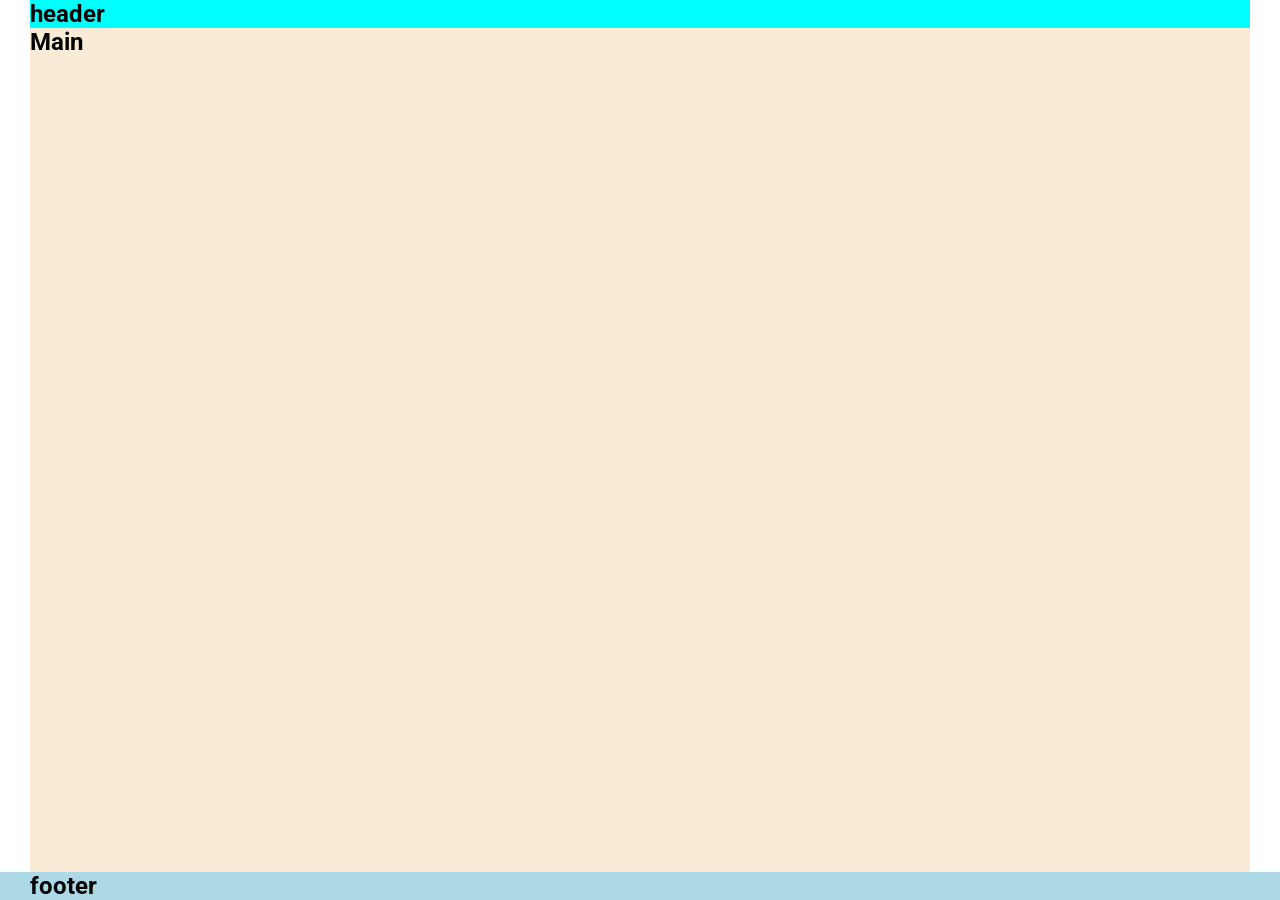
<file: index.html>
<!DOCTYPE html>
<html lang="en">

<head>
  <meta charset="UTF-8">
  <meta name="viewport" content="width=device-width, initial-scale=1.0">
  <link rel="stylesheet" href="style.css">
  <title>Airbnb | Holiday rentals,cabins,beach houses & more</title>
</head>

<body>
  <header class="page-layout">
    <h2>header</h2>

  </header>
  <main class="page-layout">
    <h2>Main</h2>
  </main>
  <footer>
    <article class="page-layout">
      <h2>footer</h2>
    </article>


  </footer>
  <script src="script.js"></script>
</body>

</html>
</file>
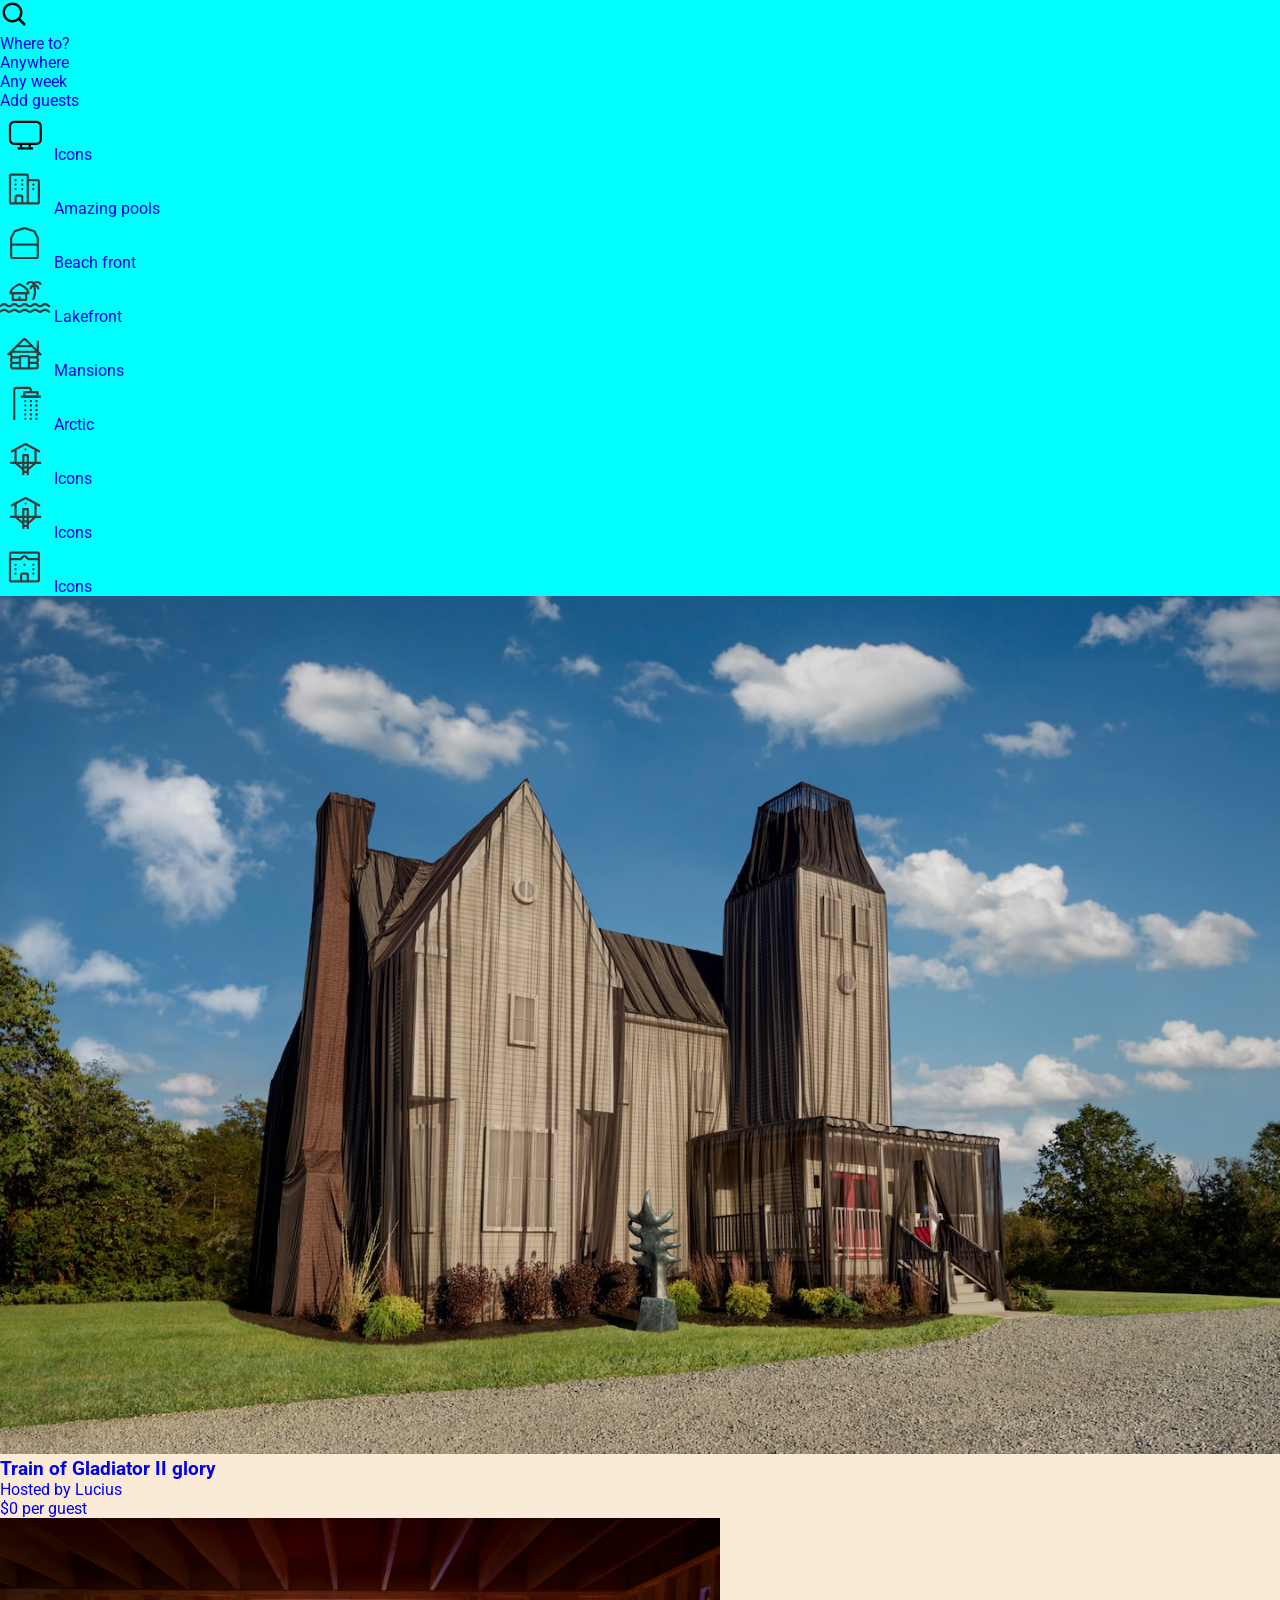
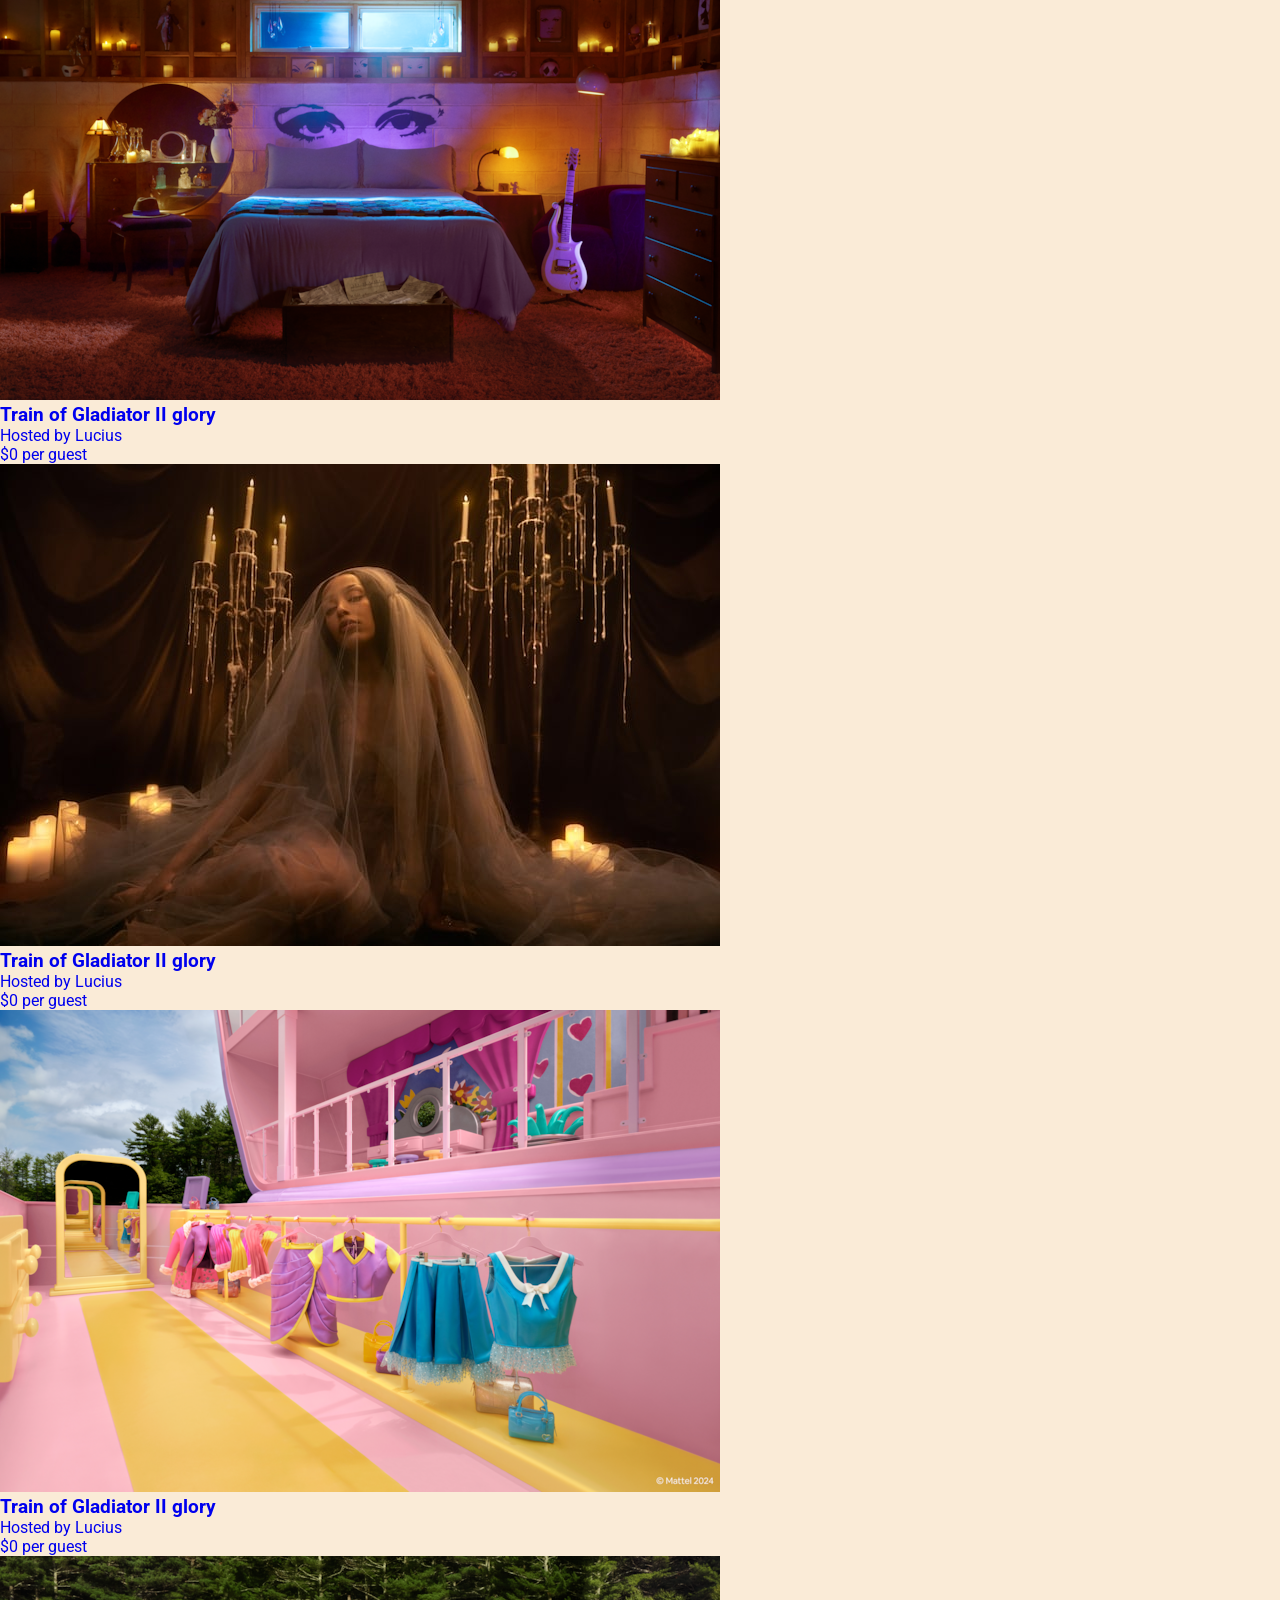
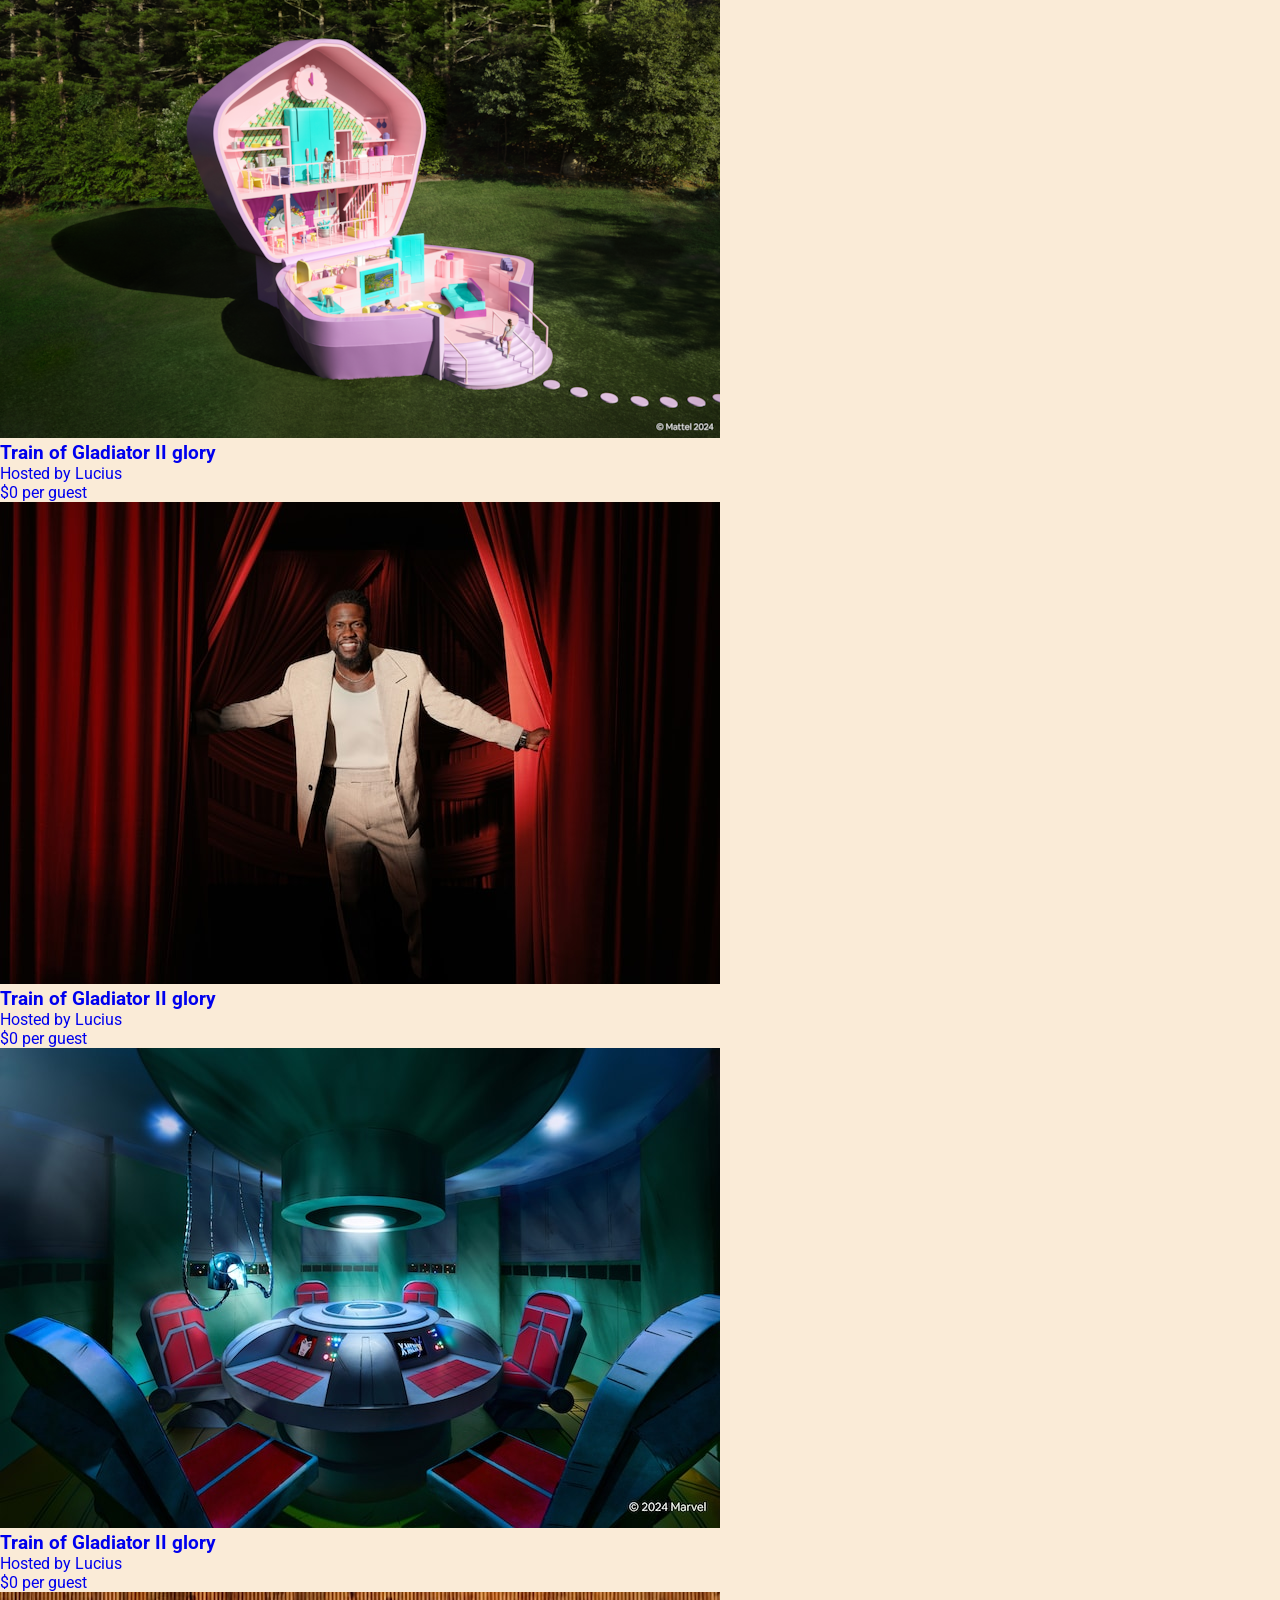
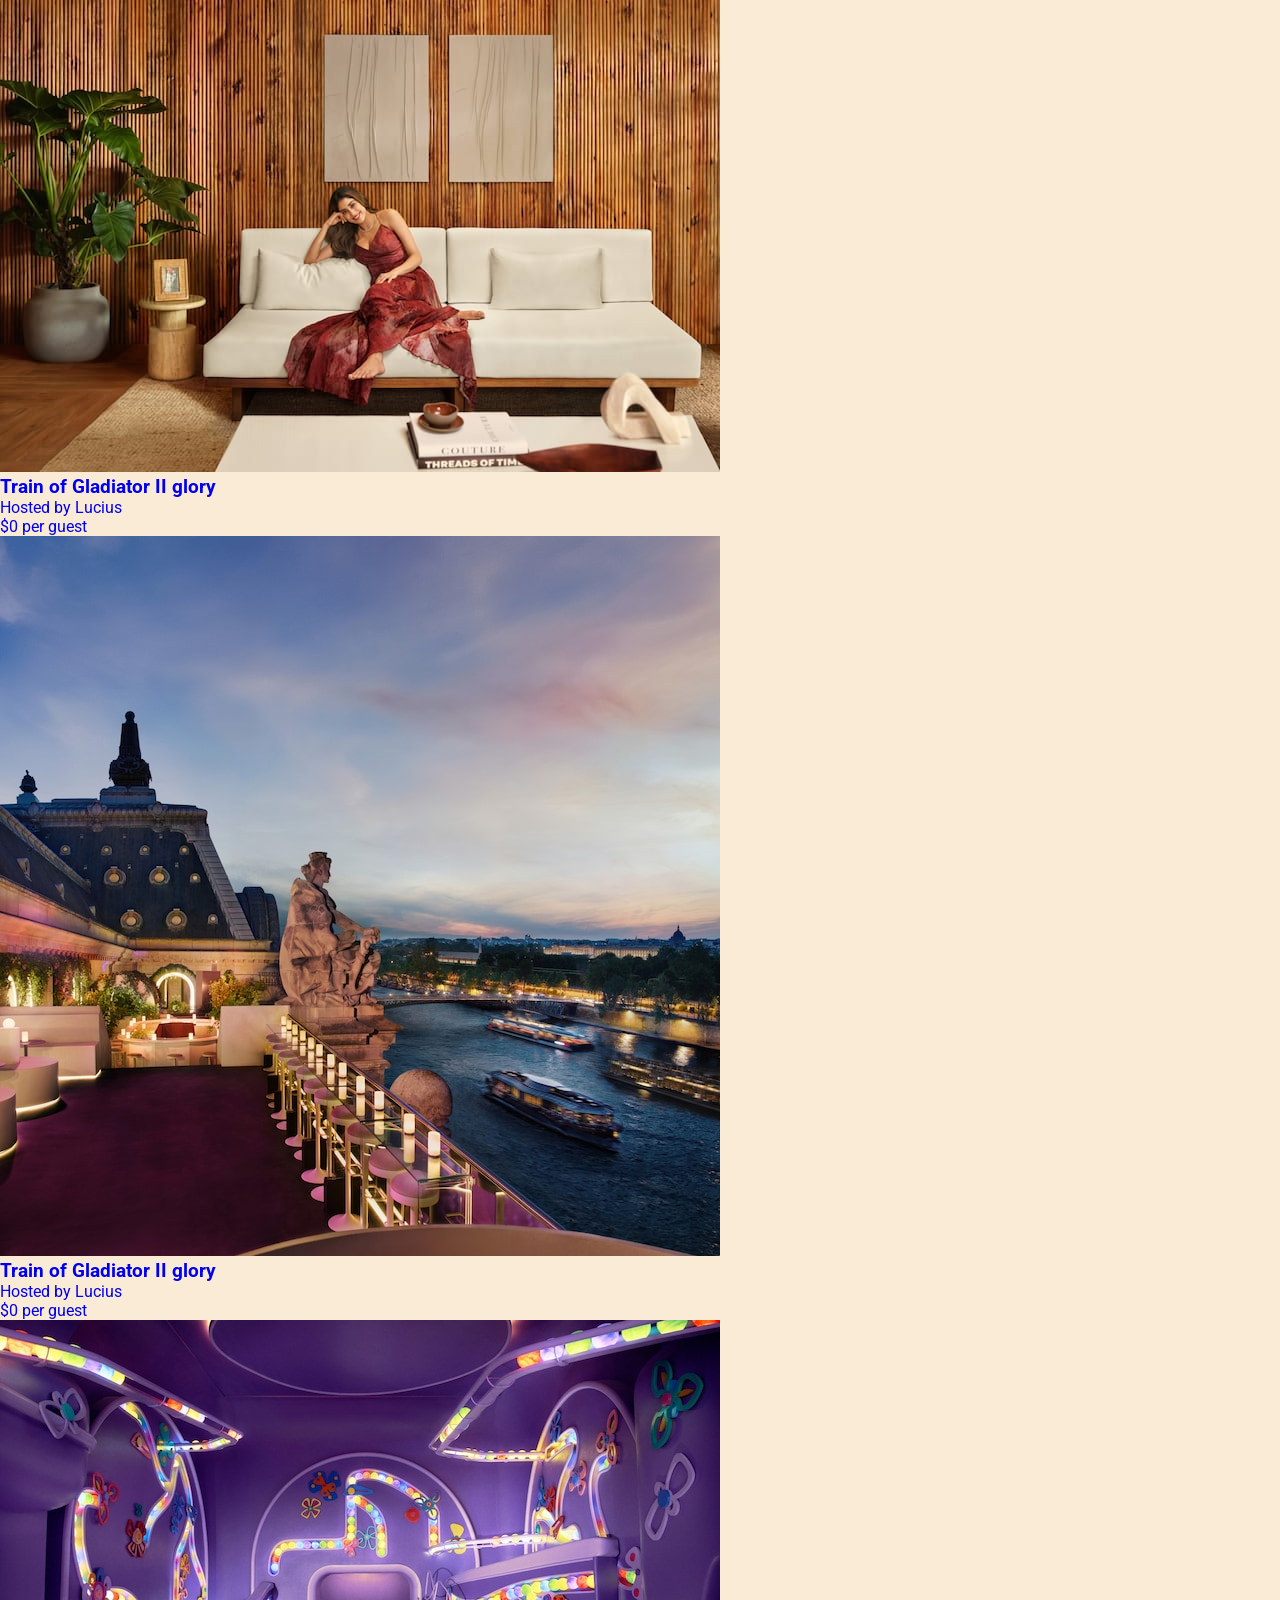
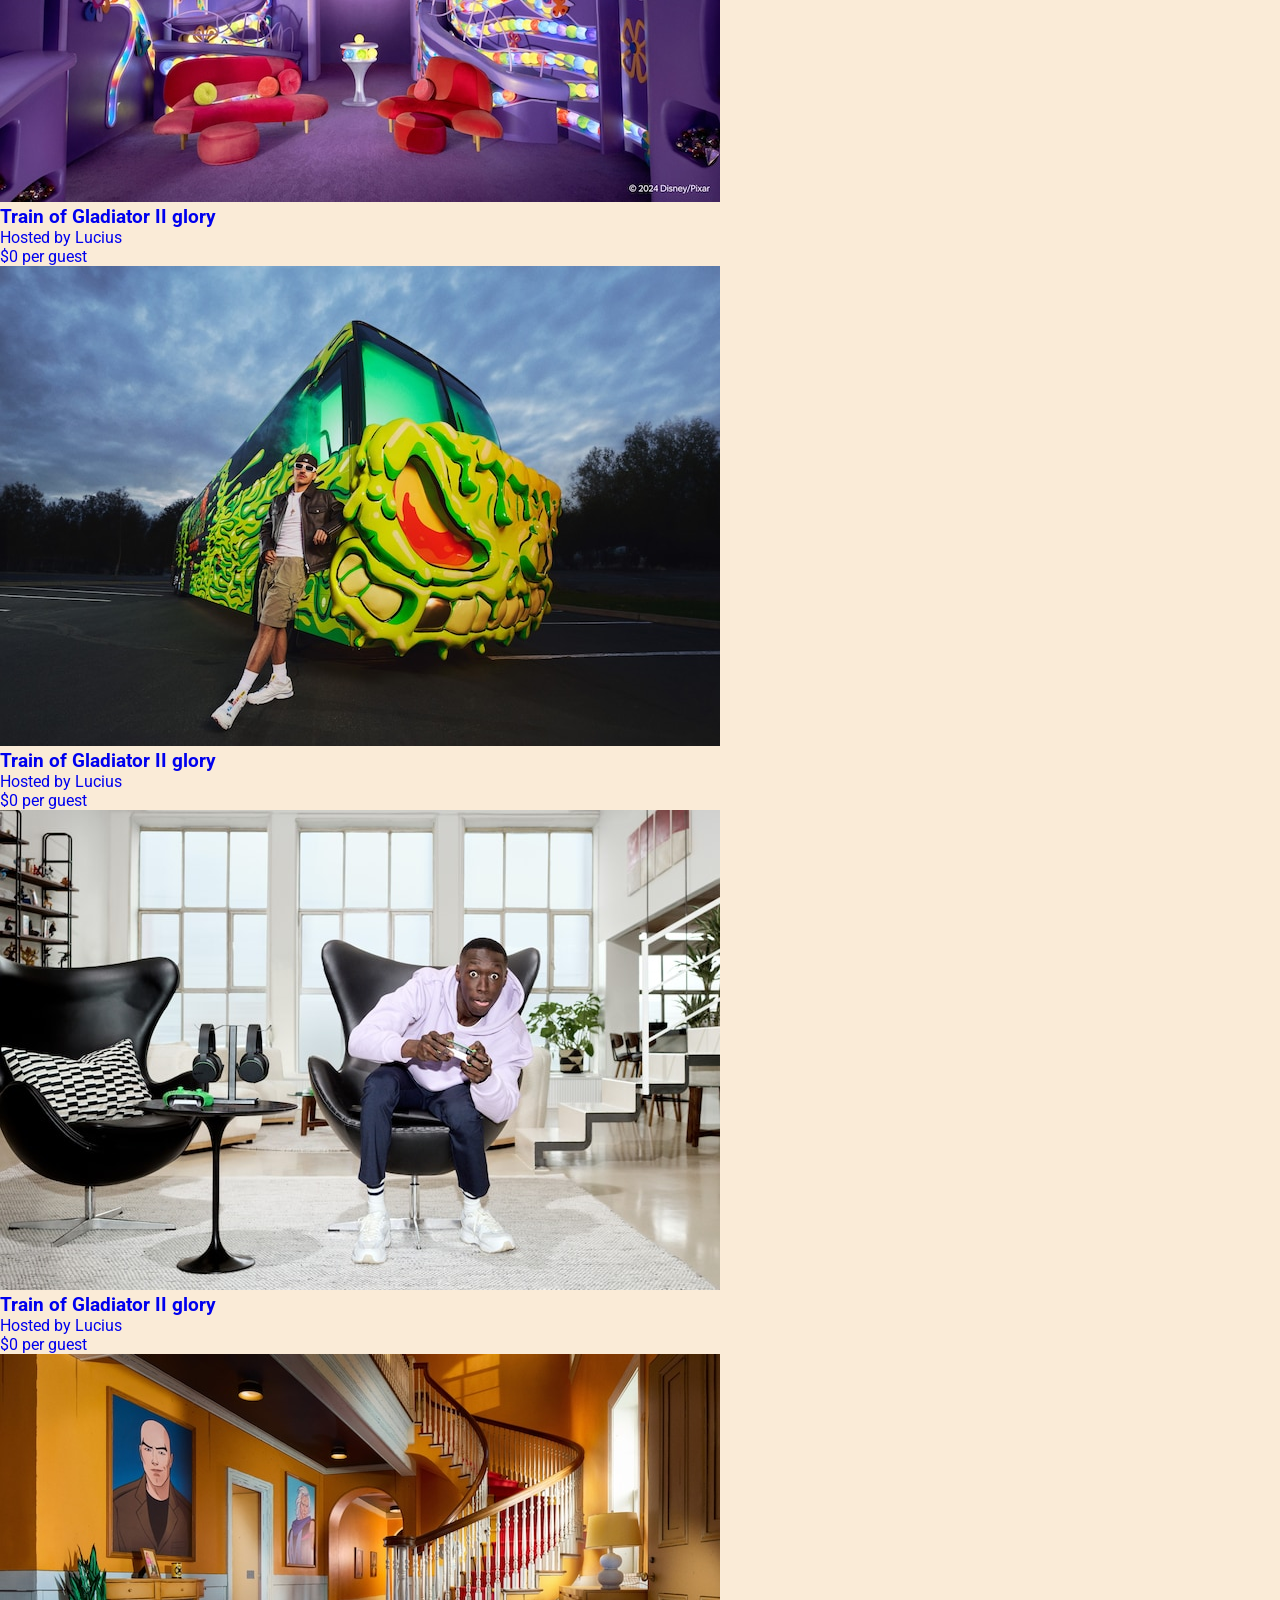
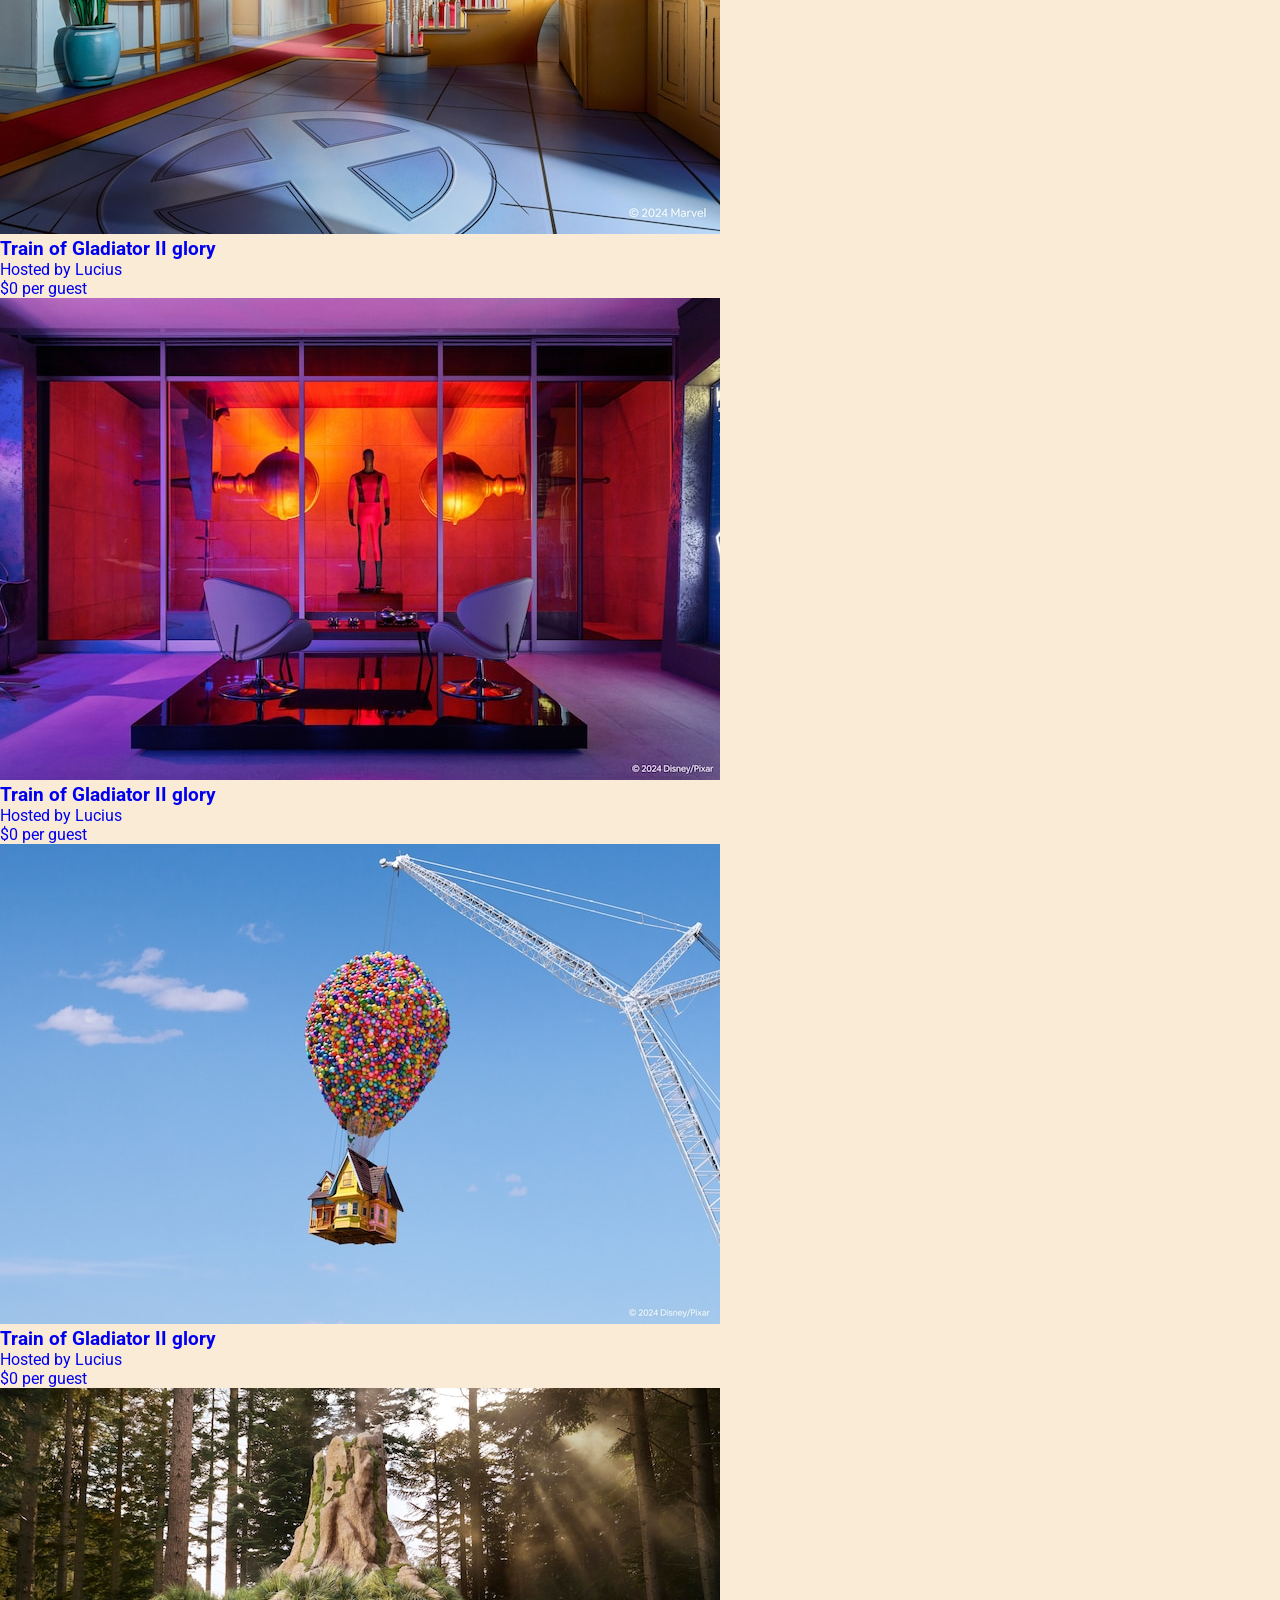
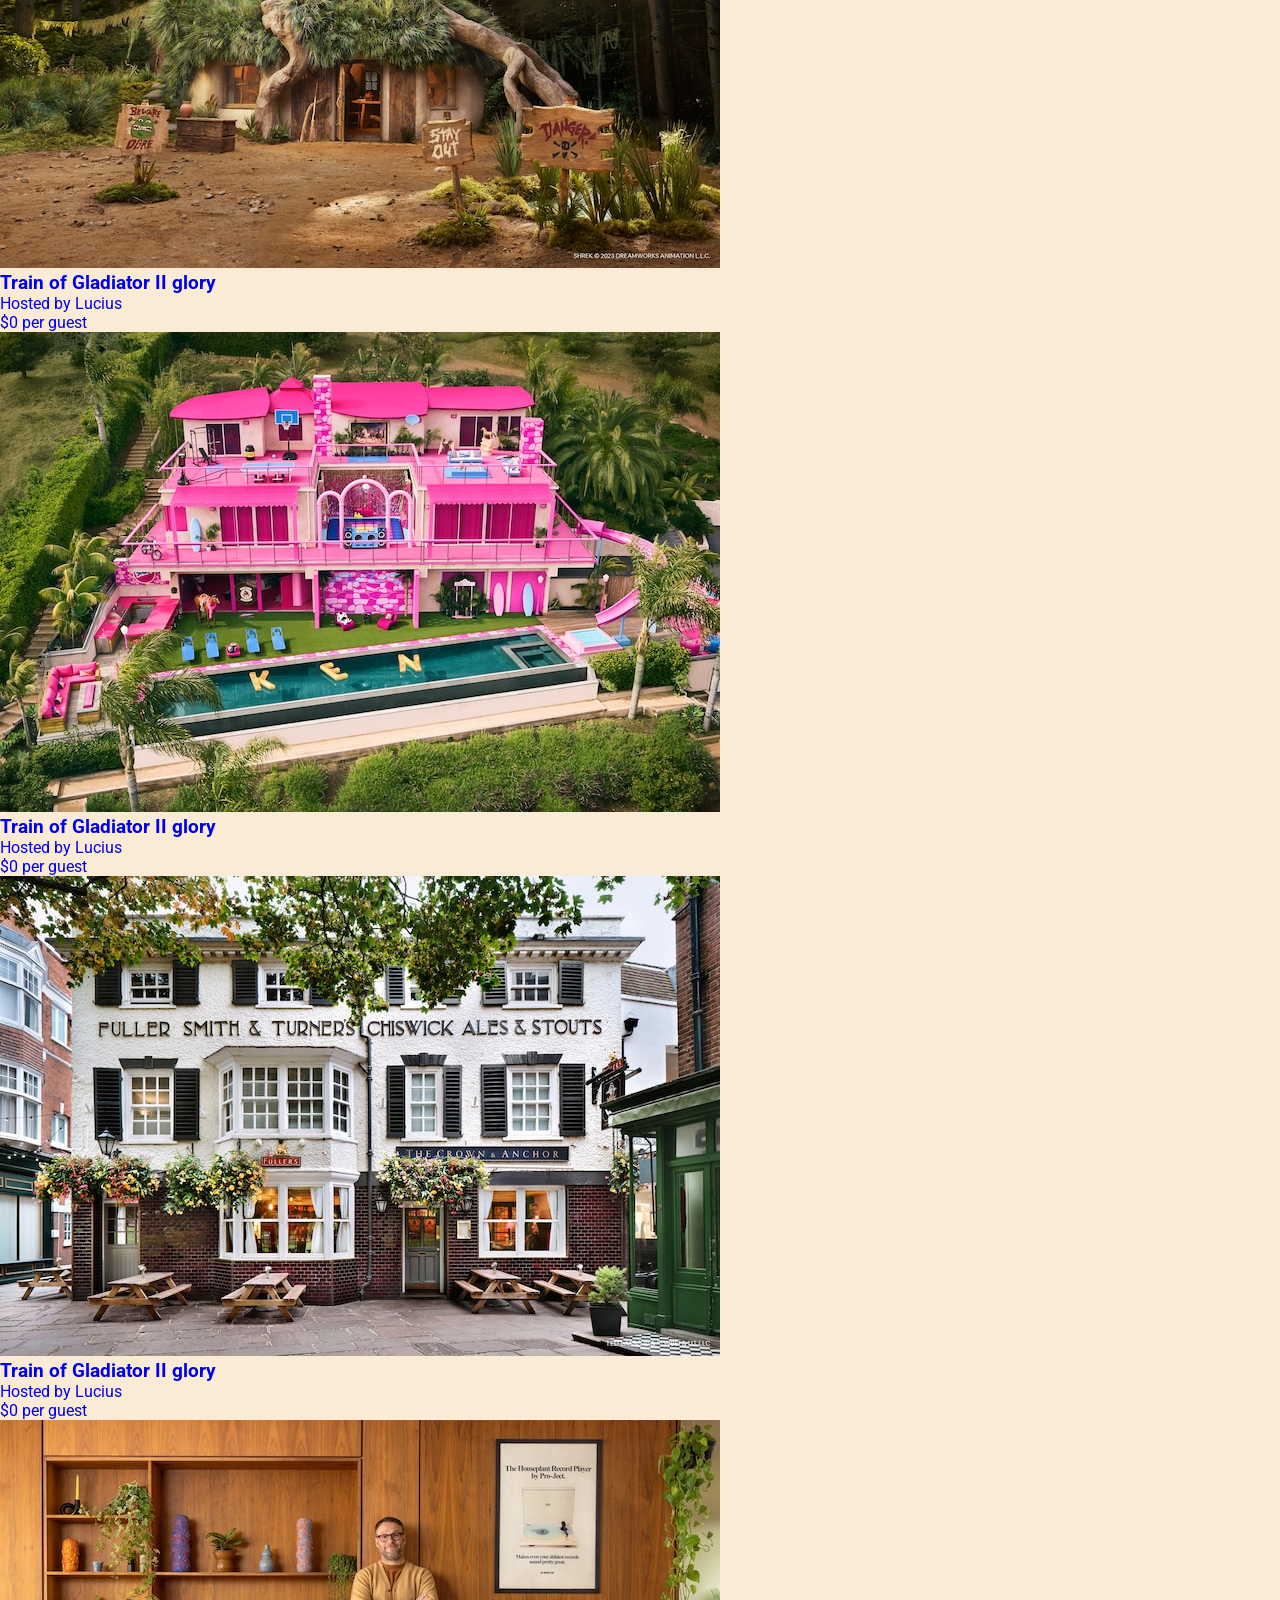
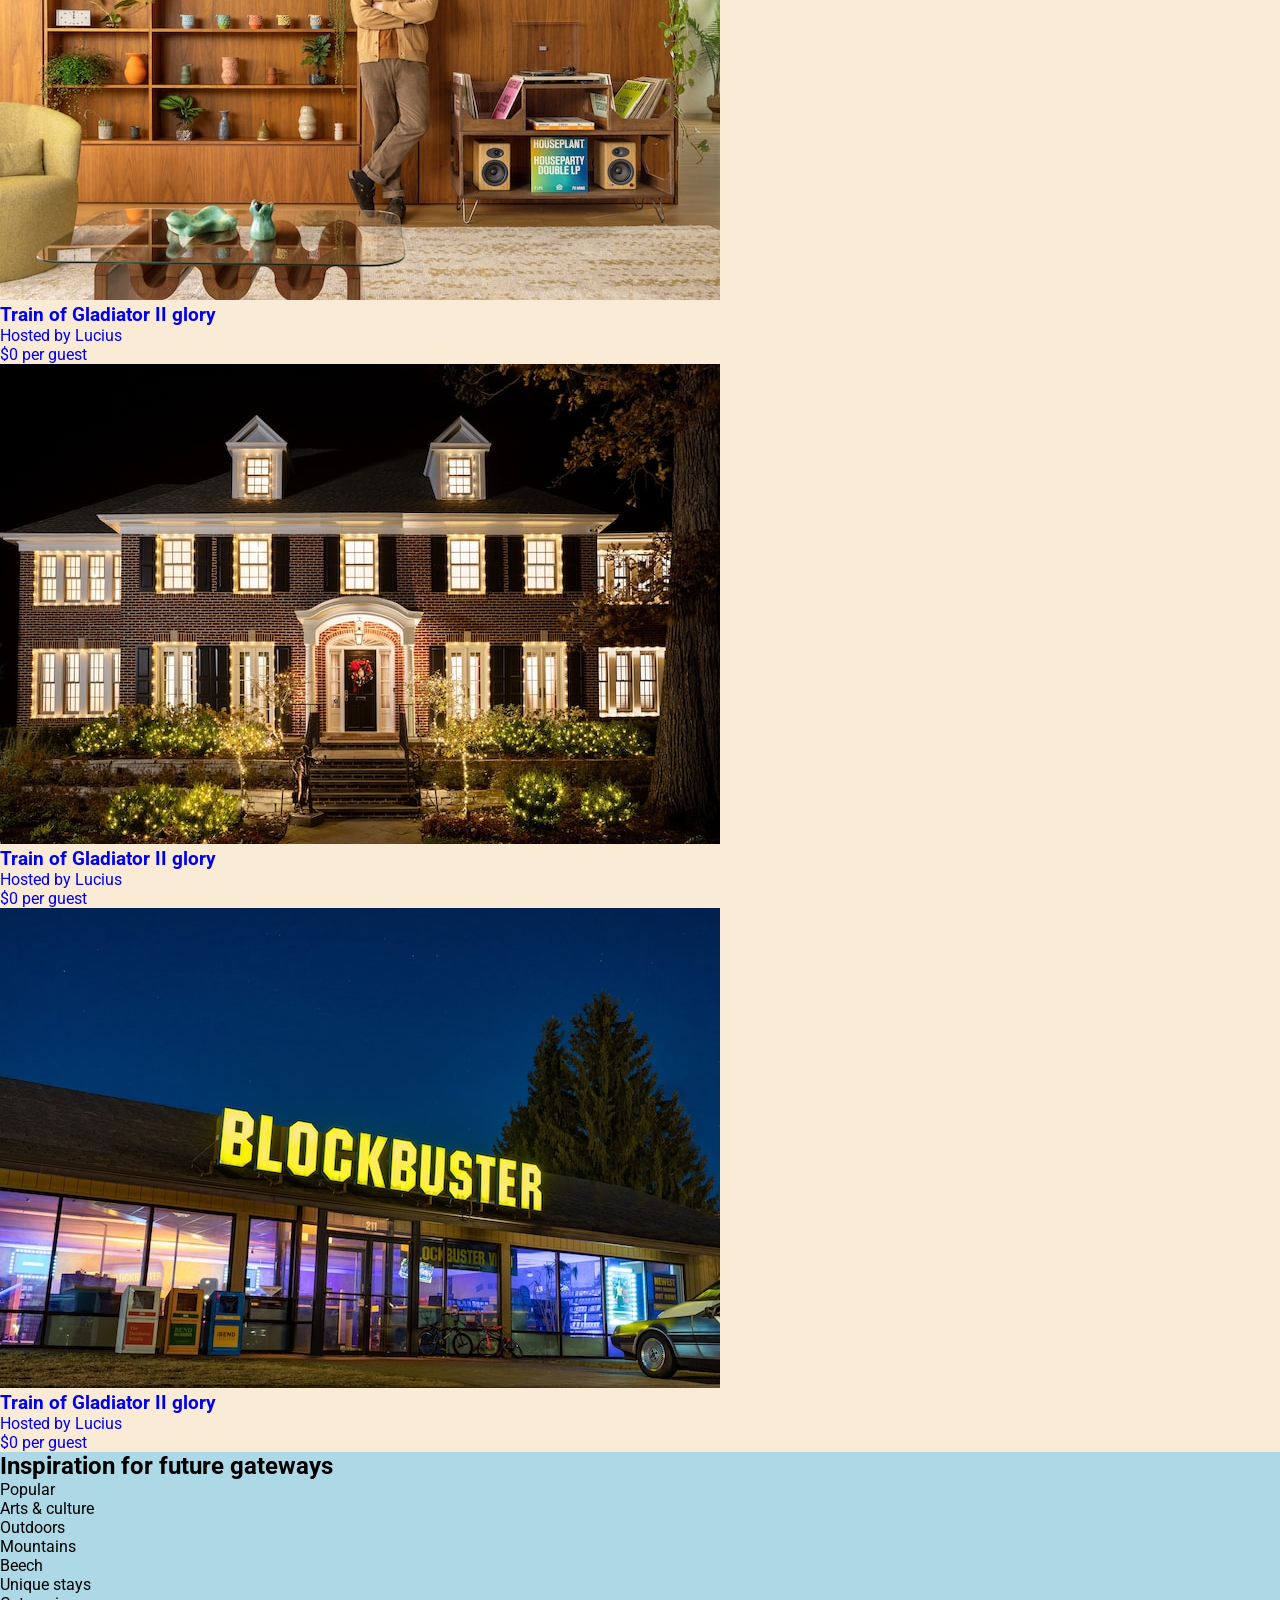
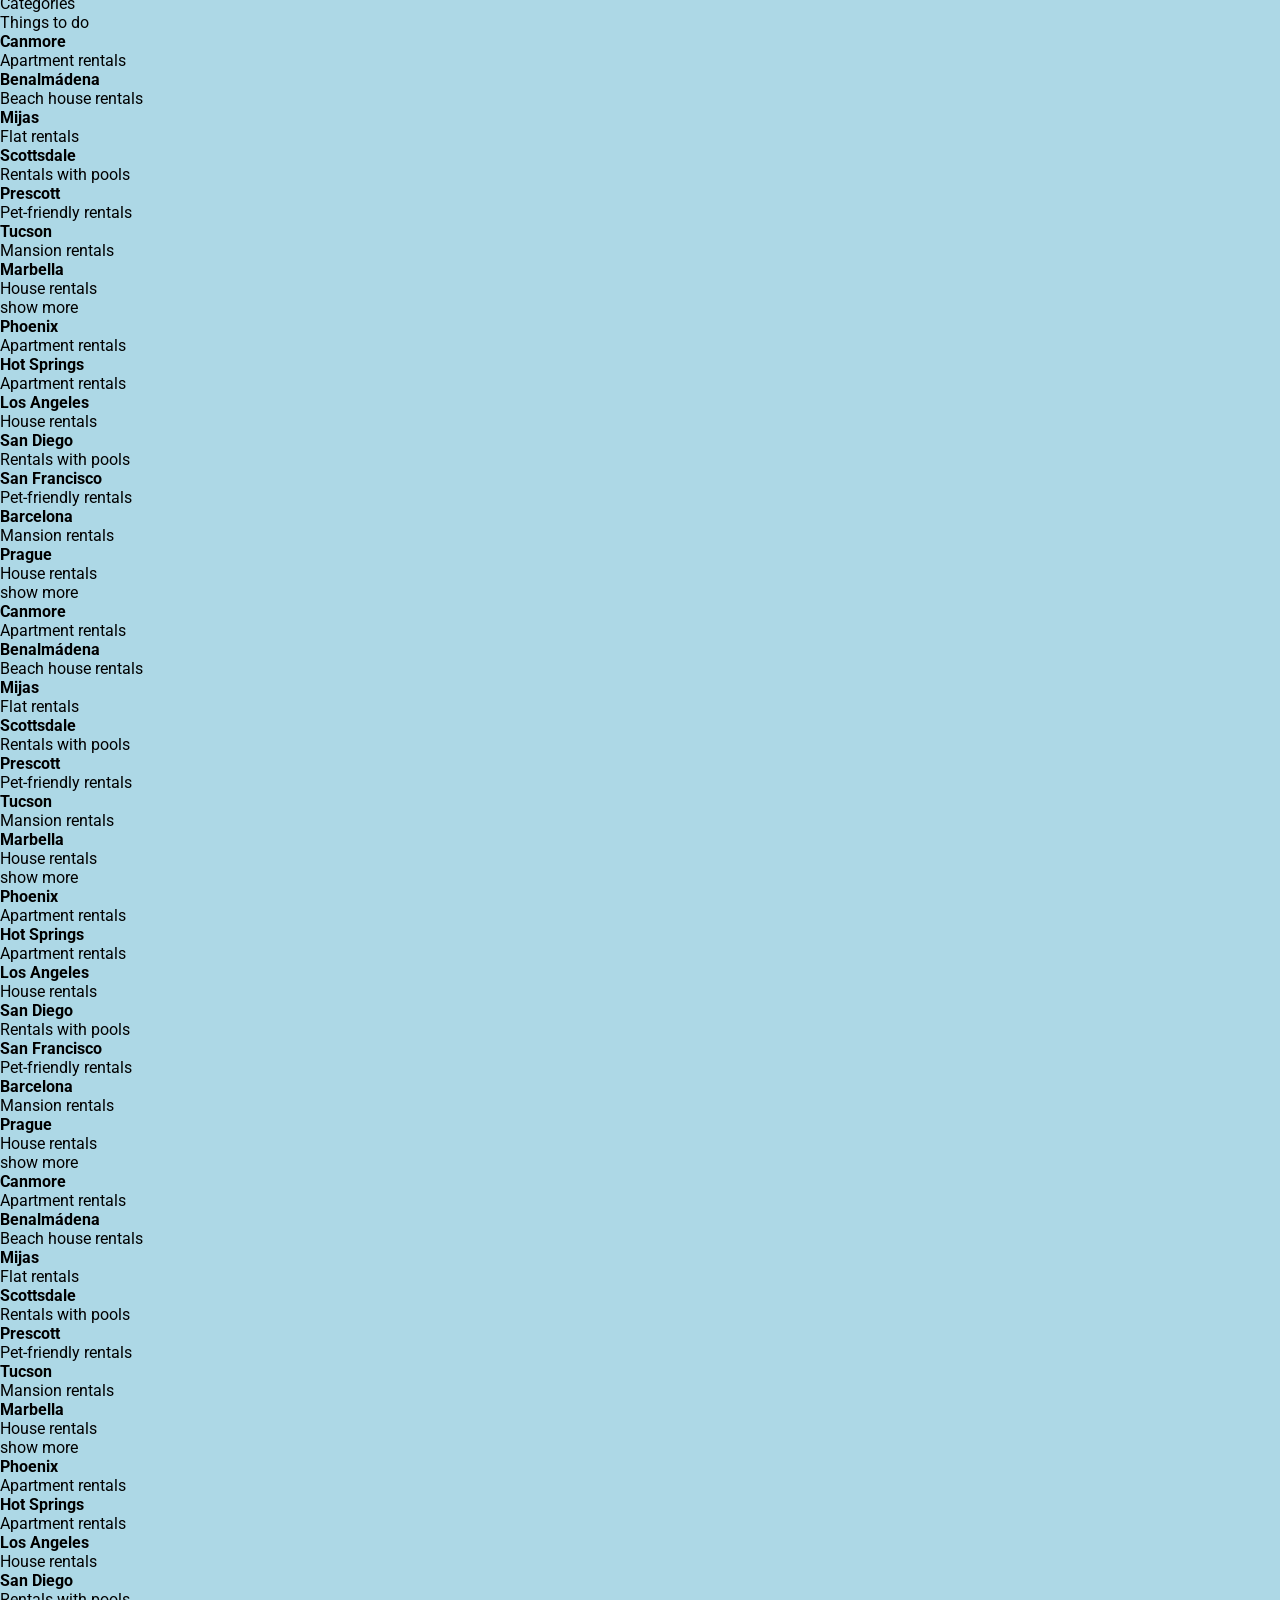
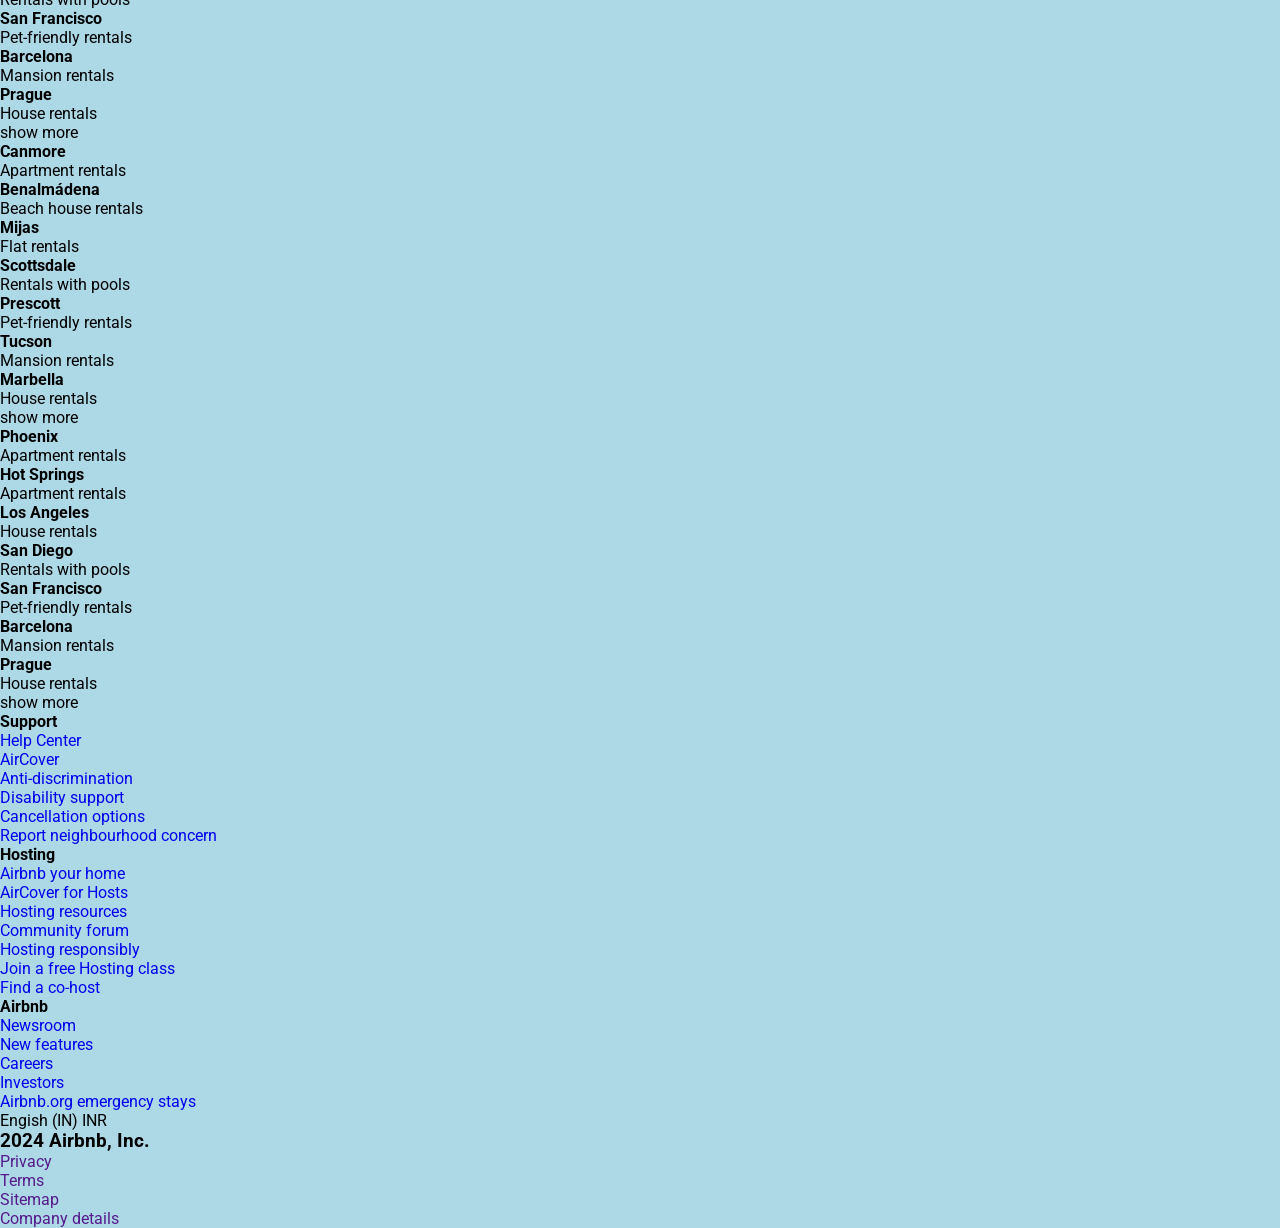
<file: index copy.html>
<!DOCTYPE html>
<html lang="en">

<head>
  <meta charset="UTF-8">
  <meta name="viewport" content="width=device-width, initial-scale=1.0">
  <link rel="stylesheet" href="style.css">
  <title>Document</title>
</head>

<body>
  <header>
    <section class="wrapper">
      <a href="#" class="search">

        <svg xmlns="http://www.w3.org/2000/svg" width="30" height="30" viewBox="0 0 24 24"
          style="fill: rgba(0, 0, 0, 1);transform: ;msFilter:;">
          <path
            d="M10 18a7.952 7.952 0 0 0 4.897-1.688l4.396 4.396 1.414-1.414-4.396-4.396A7.952 7.952 0 0 0 18 10c0-4.411-3.589-8-8-8s-8 3.589-8 8 3.589 8 8 8zm0-14c3.309 0 6 2.691 6 6s-2.691 6-6 6-6-2.691-6-6 2.691-6 6-6z">
          </path>
        </svg>
        <article>
          <span>Where to?</span>
          <ul>
            <li>Anywhere</li>
            <li>Any week</li>
            <li>Add guests</li>
          </ul>
        </article>
      </a>

    </section>
    <article class="icons-tab">

      <ul>
        <li>
          <a href="#">

            <svg width="50px" height="50px" viewBox="0 0 45 45" xmlns="http://www.w3.org/2000/svg">
              <path
                d="M19.862 31.5215H25.793V33.4985H19.862V31.5215ZM15.908 33.4985V35.4755H29.747V33.4985H27.77V31.5215L28.8402 31.5175L29.0551 31.5123C31.6858 31.4002 31.5421 30.3182 28.8837 30.3182L16.4787 30.3274C13.848 30.4394 13.9903 31.5215 16.6487 31.5215H17.885V33.4985H15.908Z" />
              <path
                d="M12.9425 11.7515H32.7125L32.8865 11.7568C34.443 11.8464 35.678 13.138 35.678 14.717V26.579L35.6727 26.753C35.5831 28.3095 34.2915 29.5445 32.7125 29.5445H12.9425L12.7685 29.5392C11.212 29.4496 9.977 28.158 9.977 26.579V14.717L9.98227 14.543C10.0719 12.9865 11.3635 11.7515 12.9425 11.7515ZM27.77 31.5215H32.7125L32.9273 31.5175C35.5581 31.4055 37.655 29.2374 37.655 26.579V14.717L37.651 14.5022C37.539 11.8714 35.3709 9.7745 32.7125 9.7745H12.9425L12.7277 9.77845C10.0969 9.89048 8 12.0586 8 14.717V26.579L8.00395 26.7938C8.11598 29.4246 10.2841 31.5215 12.9425 31.5215H17.885H27.77Z" />
            </svg>
            <span>Icons</span>
          </a>
        </li>
        <li>
          <a href="#">
            <svg width="50px" height="50px" viewBox="0 0 45 45" fill="none" xmlns="http://www.w3.org/2000/svg">
              <path
                d="M34 13.5H26V10.5C25.999 9.97 25.788 9.461 25.413 9.086C25.039 8.712 24.53 8.501 24 8.5H10C9.47 8.501 8.961 8.711 8.586 9.086C8.211 9.461 8.001 9.97 8 10.5V34.5C8.001 35.03 8.212 35.539 8.586 35.913C8.961 36.288 9.47 36.499 10 36.5H34C34.53 36.499 35.038 36.288 35.413 35.913C35.788 35.538 35.999 35.03 36 34.5V15.5C35.999 14.97 35.788 14.461 35.413 14.086C35.039 13.712 34.53 13.501 34 13.5ZM19 34.5H15V29.5H19V34.5ZM24 34.5H21V29.5C20.999 28.97 20.788 28.461 20.413 28.087C20.039 27.712 19.53 27.501 19 27.5H15C14.47 27.501 13.961 27.712 13.586 28.087C13.212 28.461 13.001 28.97 13 29.5V34.5H10L9.999 10.5H24V34.5ZM34 34.5H26V15.5H34V34.5ZM31 22.5C31 22.698 30.941 22.891 30.831 23.056C30.722 23.22 30.565 23.348 30.383 23.424C30.2 23.5 29.999 23.519 29.805 23.481C29.611 23.442 29.433 23.347 29.293 23.207C29.153 23.067 29.058 22.889 29.019 22.695C28.981 22.501 29 22.3 29.076 22.117C29.152 21.935 29.28 21.778 29.444 21.669C29.609 21.559 29.802 21.5 30 21.5C30.265 21.5 30.52 21.605 30.707 21.793C30.895 21.98 31 22.235 31 22.5ZM29 18.5C29 18.302 29.059 18.109 29.169 17.944C29.278 17.78 29.435 17.652 29.617 17.576C29.8 17.5 30.001 17.481 30.195 17.519C30.389 17.558 30.567 17.653 30.707 17.793C30.847 17.933 30.942 18.111 30.981 18.305C31.019 18.499 31 18.7 30.924 18.883C30.848 19.065 30.72 19.222 30.556 19.331C30.391 19.441 30.198 19.5 30 19.5C29.735 19.5 29.48 19.395 29.293 19.207C29.105 19.02 29 18.765 29 18.5ZM21 22.5C21 22.698 20.941 22.891 20.831 23.056C20.722 23.22 20.565 23.348 20.383 23.424C20.2 23.5 19.999 23.519 19.805 23.481C19.611 23.442 19.433 23.347 19.293 23.207C19.153 23.067 19.058 22.889 19.019 22.695C18.981 22.501 19 22.3 19.076 22.117C19.152 21.935 19.28 21.778 19.444 21.669C19.609 21.559 19.802 21.5 20 21.5C20.265 21.5 20.52 21.605 20.707 21.793C20.895 21.98 21 22.235 21 22.5ZM21 18.5C21 18.698 20.941 18.891 20.831 19.056C20.722 19.22 20.565 19.348 20.383 19.424C20.2 19.5 19.999 19.519 19.805 19.481C19.611 19.442 19.433 19.347 19.293 19.207C19.153 19.067 19.058 18.889 19.019 18.695C18.981 18.501 19 18.3 19.076 18.117C19.152 17.935 19.28 17.778 19.444 17.669C19.609 17.559 19.802 17.5 20 17.5C20.265 17.5 20.52 17.605 20.707 17.793C20.895 17.98 21 18.235 21 18.5ZM21 14.5C21 14.698 20.941 14.891 20.831 15.056C20.722 15.22 20.565 15.348 20.383 15.424C20.2 15.5 19.999 15.519 19.805 15.481C19.611 15.442 19.433 15.347 19.293 15.207C19.153 15.067 19.058 14.889 19.019 14.695C18.981 14.501 19 14.3 19.076 14.117C19.152 13.935 19.28 13.778 19.444 13.669C19.609 13.559 19.802 13.5 20 13.5C20.265 13.5 20.52 13.605 20.707 13.793C20.895 13.98 21 14.235 21 14.5ZM15 22.5C15 22.698 14.941 22.891 14.831 23.056C14.722 23.22 14.565 23.348 14.383 23.424C14.2 23.5 13.999 23.519 13.805 23.481C13.611 23.442 13.433 23.347 13.293 23.207C13.153 23.067 13.058 22.889 13.019 22.695C12.981 22.501 13 22.3 13.076 22.117C13.152 21.935 13.28 21.778 13.444 21.669C13.609 21.559 13.802 21.5 14 21.5C14.265 21.5 14.52 21.605 14.707 21.793C14.895 21.98 15 22.235 15 22.5ZM15 18.5C15 18.698 14.941 18.891 14.831 19.056C14.722 19.22 14.565 19.348 14.383 19.424C14.2 19.5 13.999 19.519 13.805 19.481C13.611 19.442 13.433 19.347 13.293 19.207C13.153 19.067 13.058 18.889 13.019 18.695C12.981 18.501 13 18.3 13.076 18.117C13.152 17.935 13.28 17.778 13.444 17.669C13.609 17.559 13.802 17.5 14 17.5C14.265 17.5 14.52 17.605 14.707 17.793C14.895 17.98 15 18.235 15 18.5ZM15 14.5C15 14.698 14.941 14.891 14.831 15.056C14.722 15.22 14.565 15.348 14.383 15.424C14.2 15.5 13.999 15.519 13.805 15.481C13.611 15.442 13.433 15.347 13.293 15.207C13.153 15.067 13.058 14.889 13.019 14.695C12.981 14.501 13 14.3 13.076 14.117C13.152 13.935 13.28 13.778 13.444 13.669C13.609 13.559 13.802 13.5 14 13.5C14.265 13.5 14.52 13.605 14.707 13.793C14.895 13.98 15 14.235 15 14.5Z"
                fill="#3C3C3C" />
            </svg>
            <span>Amazing pools</span>
          </a>
        </li>
        <li>
          <a href="#">
            <svg width="50px" height="50px" viewBox="0 0 45 45" fill="none" xmlns="http://www.w3.org/2000/svg">
              <path
                d="M34.993 17.884C34.98 17.769 34.946 17.656 34.894 17.552L32.27 12.304L32.174 12.128C31.803 11.494 31.21 11.016 30.507 10.789L23.143 8.416L23.022 8.367C22.362 8.128 21.638 8.128 20.978 8.367L20.856 8.416L13.493 10.789L13.304 10.858C12.622 11.13 12.06 11.643 11.73 12.304L9.106 17.552L9.06 17.658C9.02 17.767 9 17.884 9 18V35L9.005 35.149C9.082 36.184 9.946 37 11 37H33L33.149 36.994C34.184 36.917 35 36.054 35 35V18L34.993 17.884ZM33 35H11V25H33V35ZM33 23H11V18.235L13.519 13.199L13.586 13.082C13.711 12.899 13.893 12.763 14.106 12.694L21.495 10.313L21.707 10.233C21.936 10.162 22.185 10.175 22.406 10.274L22.505 10.313L29.894 12.694L30.018 12.742C30.217 12.838 30.381 12.998 30.481 13.199L33 18.237V23Z"
                fill="#3C3C3C" />

            </svg>
            <span>Beach front</span>
          </a>
        </li>
        <li>
          <a href="#">
            <svg width="50px" height="50px" viewBox="0 0 45 45" fill="none" xmlns="http://www.w3.org/2000/svg">
              <path
                d="M26.496 18.771C26.371 15.501 23.569 12.693 18.282 10.257L17.5 9.90399L16.718 10.257C11.308 12.75 8.5 15.632 8.5 19V20L10.5 19.999H12.5H22.5H24.5L26.5 20V19L26.496 18.771ZM10.635 18L10.655 17.929L10.717 17.734C11.368 15.846 13.492 14 17.194 12.242L17.5 12.099L17.806 12.242L18.183 12.424C21.776 14.188 23.796 16.039 24.345 17.929L24.364 18H10.635Z"
                fill="#3C3C3C" />
              <path d="M23.5 24.997H11.494V18.999H23.5V24.997Z" stroke="#3C3C3C" stroke-width="2" stroke-linecap="round"
                stroke-linejoin="round" />
              <path d="M18.5 24.75H16.5V22H18.5V24.75Z" fill="#3C3C3C" />
              <path
                d="M31.954 13.189C32.33 14.583 32.5 16.123 32.5 18C32.5 20.346 31.902 22.682 30.717 25L28.437 24.999C29.817 22.646 30.5 20.316 30.5 18C30.5 16.075 30.31 14.587 29.893 13.259C30.812 11.5 31.5 11.5 31.954 13.189Z"
                fill="#3C3C3C" />
              <path
                d="M31.6 11.04C33.734 11.324 30.31 14.587 29.893 13.259C29.114 13.644 28.565 14.423 28.505 15.336L28.5 15.5H26.5C26.5 13.55 27.74 11.891 29.474 11.265C29.325 10.579 31.857 10.457 31.6 11.04Z"
                fill="#3C3C3C" />
              <path
                d="M31.6 11.04C33.734 11.324 35.394 13.103 35.495 15.288L35.5 15.5H33.5C33.5 14.457 32.862 13.564 31.954 13.189C31.308 12.716 30.795 12.453 29.474 11.265C29.325 10.579 31.857 10.457 31.6 11.04Z"
                fill="#3C3C3C" />
              <path
                d="M31.6 11.04C31.408 11.13 30.311 11.561 29.474 11.265C29.325 10.579 28.526 10 27.5 10C26.416 10 25.587 10.646 25.506 11.383L25.5 11.5H23.5C23.5 9.523 25.327 8 27.5 8C28.682 8 29.762 8.451 30.501 9.18C31.239 8.45 31.857 10.457 31.6 11.04Z"
                fill="#3C3C3C" />
              <path
                d="M33.5 8C35.603 8 37.382 9.426 37.494 11.31L37.5 11.5H35.5C35.5 10.716 34.641 10 33.5 10C32.589 10 31.857 10.457 31.6 11.04C31.512 11.176 30.731 11.185 29.474 11.265C29.325 10.579 29.762 8.451 30.501 9.18C31.239 8.45 32.318 8 33.5 8Z"
                fill="#3C3C3C" />
              <mask id="mask0_2_1369" style="mask-type:alpha" maskUnits="userSpaceOnUse" x="-17" y="-18" width="80"
                height="81">
                <path d="M63 -17.5H-17V62.5H63V-17.5Z" fill="#F2DDBB" />
              </mask>
              <g mask="url(#mask0_2_1369)">
                <path
                  d="M31.556 28C32.675 28.001 33.757 28.411 34.572 29.176C34.962 29.541 35.473 29.76 36.016 29.804L36.222 29.812V31.812C35.103 31.812 34.021 31.401 33.205 30.636C32.767 30.225 32.175 30 31.556 30C30.936 30 30.344 30.225 29.906 30.636C29.09 31.401 28.008 31.812 26.889 31.812C25.85 31.812 24.842 31.458 24.051 30.795L23.872 30.636C23.433 30.225 22.842 30 22.222 30C21.602 30 21.011 30.225 20.573 30.636C19.757 31.401 18.674 31.812 17.555 31.812C16.436 31.812 15.354 31.401 14.538 30.636C14.1 30.225 13.509 30 12.889 30C12.269 30 11.678 30.225 11.239 30.636C10.481 31.346 9.49399 31.752 8.46099 31.806L8.22198 31.812V29.812C8.77298 29.812 9.30099 29.634 9.71999 29.306L9.87198 29.176C10.688 28.411 11.77 28.001 12.889 28C14.008 28.001 15.09 28.411 15.906 29.176C16.344 29.587 16.935 29.812 17.555 29.812C18.175 29.812 18.766 29.588 19.205 29.176C20.021 28.412 21.103 28.001 22.222 28C23.341 28.001 24.423 28.411 25.239 29.176C25.678 29.587 26.269 29.812 26.889 29.812C27.509 29.812 28.1 29.587 28.538 29.176C29.354 28.411 30.436 28.001 31.556 28Z"
                  fill="#3C3C3C" />
                <path
                  d="M59.209 28C60.328 28.001 61.41 28.411 62.225 29.176C62.615 29.541 63.126 29.76 63.669 29.804L63.875 29.812V31.812C62.756 31.812 61.674 31.401 60.858 30.636C60.42 30.225 59.828 30 59.209 30C58.589 30 57.997 30.225 57.559 30.636C56.743 31.401 55.661 31.812 54.542 31.812C53.503 31.812 52.495 31.458 51.704 30.795L51.525 30.636C51.086 30.225 50.495 30 49.875 30C49.255 30 48.664 30.225 48.226 30.636C47.41 31.401 46.327 31.812 45.208 31.812C44.089 31.812 43.007 31.401 42.191 30.636C41.753 30.225 41.162 30 40.542 30C39.922 30 39.331 30.225 38.892 30.636C38.134 31.346 37.147 31.752 36.114 31.806L35.875 31.812V29.812C36.426 29.812 36.954 29.634 37.373 29.306L37.525 29.176C38.341 28.411 39.423 28.001 40.542 28C41.661 28.001 42.743 28.411 43.559 29.176C43.997 29.587 44.588 29.812 45.208 29.812C45.828 29.812 46.419 29.588 46.858 29.176C47.674 28.412 48.756 28.001 49.875 28C50.994 28.001 52.076 28.411 52.892 29.176C53.331 29.587 53.922 29.812 54.542 29.812C55.162 29.812 55.753 29.587 56.191 29.176C57.007 28.411 58.089 28.001 59.209 28Z"
                  fill="#3C3C3C" />
                <path
                  d="M3.709 28C4.828 28.001 5.91 28.411 6.725 29.176C7.115 29.541 7.626 29.76 8.169 29.804L8.375 29.812V31.812C7.256 31.812 6.174 31.401 5.358 30.636C4.92 30.225 4.328 30 3.709 30C3.089 30 2.497 30.225 2.059 30.636C1.243 31.401 0.160999 31.812 -0.958 31.812C-1.997 31.812 -3.005 31.458 -3.796 30.795L-3.975 30.636C-4.414 30.225 -5.005 30 -5.625 30C-6.245 30 -6.836 30.225 -7.274 30.636C-8.09 31.401 -9.173 31.812 -10.292 31.812C-11.411 31.812 -12.493 31.401 -13.309 30.636C-13.747 30.225 -14.338 30 -14.958 30C-15.578 30 -16.169 30.225 -16.608 30.636C-17.366 31.346 -18.353 31.752 -19.386 31.806L-19.625 31.812V29.812C-19.074 29.812 -18.546 29.634 -18.127 29.306L-17.975 29.176C-17.159 28.411 -16.077 28.001 -14.958 28C-13.839 28.001 -12.757 28.411 -11.941 29.176C-11.503 29.587 -10.912 29.812 -10.292 29.812C-9.672 29.812 -9.081 29.588 -8.642 29.176C-7.826 28.412 -6.744 28.001 -5.625 28C-4.506 28.001 -3.424 28.411 -2.608 29.176C-2.169 29.587 -1.578 29.812 -0.958 29.812C-0.337999 29.812 0.253 29.587 0.691 29.176C1.507 28.411 2.589 28.001 3.709 28Z"
                  fill="#3C3C3C" />
              </g>
              <mask id="mask1_2_1369" style="mask-type:alpha" maskUnits="userSpaceOnUse" x="-17" y="-18" width="80"
                height="81">
                <path d="M63 -17.5H-17V62.5H63V-17.5Z" fill="#F2DDBB" />
              </mask>
              <g mask="url(#mask1_2_1369)">
                <path
                  d="M31.556 33C32.675 33.001 33.757 33.411 34.572 34.176C34.962 34.541 35.473 34.76 36.016 34.804L36.222 34.812V36.812C35.103 36.812 34.021 36.401 33.205 35.636C32.767 35.225 32.175 35 31.556 35C30.936 35 30.344 35.225 29.906 35.636C29.09 36.401 28.008 36.812 26.889 36.812C25.85 36.812 24.842 36.458 24.051 35.795L23.872 35.636C23.433 35.225 22.842 35 22.222 35C21.602 35 21.011 35.225 20.573 35.636C19.757 36.401 18.674 36.812 17.555 36.812C16.436 36.812 15.354 36.401 14.538 35.636C14.1 35.225 13.509 35 12.889 35C12.269 35 11.678 35.225 11.239 35.636C10.481 36.346 9.49399 36.752 8.46099 36.806L8.22198 36.812V34.812C8.77298 34.812 9.30099 34.634 9.71999 34.306L9.87198 34.176C10.688 33.411 11.77 33.001 12.889 33C14.008 33.001 15.09 33.411 15.906 34.176C16.344 34.587 16.935 34.812 17.555 34.812C18.175 34.812 18.766 34.588 19.205 34.176C20.021 33.412 21.103 33.001 22.222 33C23.341 33.001 24.423 33.411 25.239 34.176C25.678 34.587 26.269 34.812 26.889 34.812C27.509 34.812 28.1 34.587 28.538 34.176C29.354 33.411 30.436 33.001 31.556 33Z"
                  fill="#3C3C3C" />
                <path
                  d="M59.209 33C60.328 33.001 61.41 33.411 62.225 34.176C62.615 34.541 63.126 34.76 63.669 34.804L63.875 34.812V36.812C62.756 36.812 61.674 36.401 60.858 35.636C60.42 35.225 59.828 35 59.209 35C58.589 35 57.997 35.225 57.559 35.636C56.743 36.401 55.661 36.812 54.542 36.812C53.503 36.812 52.495 36.458 51.704 35.795L51.525 35.636C51.086 35.225 50.495 35 49.875 35C49.255 35 48.664 35.225 48.226 35.636C47.41 36.401 46.327 36.812 45.208 36.812C44.089 36.812 43.007 36.401 42.191 35.636C41.753 35.225 41.162 35 40.542 35C39.922 35 39.331 35.225 38.892 35.636C38.134 36.346 37.147 36.752 36.114 36.806L35.875 36.812V34.812C36.426 34.812 36.954 34.634 37.373 34.306L37.525 34.176C38.341 33.411 39.423 33.001 40.542 33C41.661 33.001 42.743 33.411 43.559 34.176C43.997 34.587 44.588 34.812 45.208 34.812C45.828 34.812 46.419 34.588 46.858 34.176C47.674 33.412 48.756 33.001 49.875 33C50.994 33.001 52.076 33.411 52.892 34.176C53.331 34.587 53.922 34.812 54.542 34.812C55.162 34.812 55.753 34.587 56.191 34.176C57.007 33.411 58.089 33.001 59.209 33Z"
                  fill="#3C3C3C" />
                <path
                  d="M3.709 33C4.828 33.001 5.91 33.411 6.725 34.176C7.115 34.541 7.626 34.76 8.169 34.804L8.375 34.812V36.812C7.256 36.812 6.174 36.401 5.358 35.636C4.92 35.225 4.328 35 3.709 35C3.089 35 2.497 35.225 2.059 35.636C1.243 36.401 0.160999 36.812 -0.958 36.812C-1.997 36.812 -3.005 36.458 -3.796 35.795L-3.975 35.636C-4.414 35.225 -5.005 35 -5.625 35C-6.245 35 -6.836 35.225 -7.274 35.636C-8.09 36.401 -9.173 36.812 -10.292 36.812C-11.411 36.812 -12.493 36.401 -13.309 35.636C-13.747 35.225 -14.338 35 -14.958 35C-15.578 35 -16.169 35.225 -16.608 35.636C-17.366 36.346 -18.353 36.752 -19.386 36.806L-19.625 36.812V34.812C-19.074 34.812 -18.546 34.634 -18.127 34.306L-17.975 34.176C-17.159 33.411 -16.077 33.001 -14.958 33C-13.839 33.001 -12.757 33.411 -11.941 34.176C-11.503 34.587 -10.912 34.812 -10.292 34.812C-9.672 34.812 -9.081 34.588 -8.642 34.176C-7.826 33.412 -6.744 33.001 -5.625 33C-4.506 33.001 -3.424 33.411 -2.608 34.176C-2.169 34.587 -1.578 34.812 -0.958 34.812C-0.337999 34.812 0.253 34.587 0.691 34.176C1.507 33.411 2.589 33.001 3.709 33Z"
                  fill="#3C3C3C" />
              </g>
              </g>
              <defs>
                <clipPath id="clip0_2_1369">
                  <rect width="45" height="45" fill="white" />
                </clipPath>
              </defs>
            </svg>
            <span>Lakefront</span>
          </a>
        </li>
        <li>
          <a href="#">
            <svg width="50px" height="50px" viewBox="0 0 45 45" fill="none" xmlns="http://www.w3.org/2000/svg">
              <path
                d="M33.4999 20.757V13.672H34.4999V22.757V22.964L34.6459 23.111L36.9999 25.464L36.2929 26.172L35.3529 25.232L34.4999 24.377V25.585V26.172C34.4999 26.812 34.2599 27.395 33.8639 27.838L33.5649 28.171L33.8629 28.505C34.2279 28.912 34.4599 29.438 34.4949 30.017L34.4999 30.179V31.172C34.4999 31.812 34.2599 32.395 33.8639 32.838L33.5649 33.171L33.8629 33.505C34.2279 33.912 34.4599 34.438 34.4949 35.017L34.4999 35.179V36.172C34.4999 37.501 33.4629 38.588 32.1539 38.667L31.9929 38.672H11.9999C10.6709 38.672 9.58388 37.635 9.50488 36.326L9.49988 36.164V35.172C9.49988 34.531 9.73988 33.948 10.1359 33.505L10.4349 33.172L10.1359 32.838C9.77188 32.431 9.53988 31.905 9.50488 31.326L9.49988 31.164V30.172C9.49988 29.531 9.73988 28.948 10.1359 28.505L10.4349 28.172L10.1359 27.838C9.78188 27.442 9.55188 26.933 9.50788 26.371L9.49988 26.162V25.585V24.378L8.64588 25.232L7.70688 26.172L6.99988 25.465L20.2319 12.232C21.1669 11.297 22.6599 11.258 23.6409 12.114L23.7729 12.238L32.6459 21.111L33.4999 21.964V20.757ZM17.4999 34.171V33.671H16.9999L11.9999 33.672C11.2299 33.672 10.5969 34.251 10.5099 34.997L10.5079 35.012L10.5069 35.026L10.5009 35.143L10.4999 35.157V35.172V36.172C10.4999 36.941 11.0789 37.575 11.8259 37.662L11.8399 37.663L11.8539 37.664L11.9709 37.671L11.9849 37.672H11.9999H16.9999H17.4999V37.172V34.171ZM25.4999 28.172V27.672H24.9999H18.9999H18.4999V28.172V37.172V37.672H18.9999H24.9999H25.4999V37.172V28.172ZM32.0289 33.672H32.0139H31.9999L26.9999 33.671H26.4999V34.171V37.172V37.672H26.9999H31.9999C32.7689 37.672 33.4029 37.092 33.4899 36.346L33.4909 36.332L33.4919 36.317L33.4989 36.2L33.4999 36.186V36.172V35.172C33.4999 34.402 32.9209 33.768 32.1739 33.682L32.1599 33.68L32.1449 33.679L32.0289 33.672ZM32.0289 28.672H32.0139H31.9999L26.9999 28.671H26.4999V29.171V32.171V32.671H26.9999L31.9999 32.672C32.7689 32.672 33.4029 32.092 33.4899 31.346L33.4909 31.332L33.4919 31.317L33.4989 31.2L33.4999 31.186V31.172V30.172C33.4999 29.402 32.9209 28.768 32.1739 28.682L32.1599 28.68L32.1449 28.679L32.0289 28.672ZM17.4999 29.171V28.671H16.9999L11.9999 28.672C11.2299 28.672 10.5969 29.251 10.5099 29.997L10.5079 30.012L10.5069 30.026L10.5009 30.143L10.4999 30.157V30.172V31.172C10.4999 31.941 11.0789 32.575 11.8259 32.662L11.8399 32.663L11.8539 32.664L11.9709 32.671L11.9849 32.672H11.9999L16.9999 32.671H17.4999V32.171V29.171ZM10.5099 24.997L10.5079 25.012L10.5069 25.026L10.5009 25.143L10.4999 25.157V25.172V26.172C10.4999 26.941 11.0789 27.575 11.8259 27.662L11.8399 27.663L11.8539 27.664L11.9709 27.671L11.9849 27.672H11.9999L17.2679 27.671H17.5559L17.6999 27.421C17.9419 27.005 18.3759 26.716 18.8789 26.676L19.0089 26.672H24.9999C25.5539 26.672 26.0389 26.972 26.2989 27.422L26.4439 27.671H26.7319L31.9999 27.672C32.7689 27.672 33.4029 27.092 33.4899 26.346L33.4909 26.332L33.4919 26.317L33.4989 26.2L33.4999 26.186V26.172V25.172C33.4999 24.343 32.8279 23.672 31.9999 23.672H11.9999C11.2299 23.672 10.5969 24.251 10.5099 24.997ZM28.9389 18.817L28.7929 18.671H28.5859H15.4139H15.2069L15.0599 18.817L12.0599 21.817L11.2069 22.671H12.4139H31.5859H32.7929L31.9389 21.817L28.9389 18.817ZM21.0799 12.815L21.0679 12.825L21.0559 12.835L20.9619 12.918L20.9499 12.928L20.9389 12.939L17.0599 16.817L16.2059 17.671H17.4139H26.5859H27.7929L26.9389 16.817L23.0599 12.939C22.5189 12.398 21.6689 12.357 21.0799 12.815Z"
                fill="#3C3C3C" />
              <path
                d="M33.4999 20.757V13.672H34.4999V22.757V22.964L34.6459 23.111L36.9999 25.464L36.2929 26.172L35.3529 25.232L34.4999 24.377V25.585V26.172C34.4999 26.812 34.2599 27.395 33.8639 27.838L33.5649 28.171L33.8629 28.505C34.2279 28.912 34.4599 29.438 34.4949 30.017L34.4999 30.179V31.172C34.4999 31.812 34.2599 32.395 33.8639 32.838L33.5649 33.171L33.8629 33.505C34.2279 33.912 34.4599 34.438 34.4949 35.017L34.4999 35.179V36.172C34.4999 37.501 33.4629 38.588 32.1539 38.667L31.9929 38.672H11.9999C10.6709 38.672 9.58388 37.635 9.50488 36.326L9.49988 36.164V35.172C9.49988 34.531 9.73988 33.948 10.1359 33.505L10.4349 33.172L10.1359 32.838C9.77188 32.431 9.53988 31.905 9.50488 31.326L9.49988 31.164V30.172C9.49988 29.531 9.73988 28.948 10.1359 28.505L10.4349 28.172L10.1359 27.838C9.78188 27.442 9.55188 26.933 9.50788 26.371L9.49988 26.162V25.585V24.378L8.64588 25.232L7.70688 26.172L6.99988 25.465L20.2319 12.232C21.1669 11.297 22.6599 11.258 23.6409 12.114L23.7729 12.238L32.6459 21.111L33.4999 21.964V20.757ZM17.4999 34.171V33.671H16.9999L11.9999 33.672C11.2299 33.672 10.5969 34.251 10.5099 34.997L10.5079 35.012L10.5069 35.026L10.5009 35.143L10.4999 35.157V35.172V36.172C10.4999 36.941 11.0789 37.575 11.8259 37.662L11.8399 37.663L11.8539 37.664L11.9709 37.671L11.9849 37.672H11.9999H16.9999H17.4999V37.172V34.171ZM25.4999 28.172V27.672H24.9999H18.9999H18.4999V28.172V37.172V37.672H18.9999H24.9999H25.4999V37.172V28.172ZM32.0289 33.672H32.0139H31.9999L26.9999 33.671H26.4999V34.171V37.172V37.672H26.9999H31.9999C32.7689 37.672 33.4029 37.092 33.4899 36.346L33.4909 36.332L33.4919 36.317L33.4989 36.2L33.4999 36.186V36.172V35.172C33.4999 34.402 32.9209 33.768 32.1739 33.682L32.1599 33.68L32.1449 33.679L32.0289 33.672ZM32.0289 28.672H32.0139H31.9999L26.9999 28.671H26.4999V29.171V32.171V32.671H26.9999L31.9999 32.672C32.7689 32.672 33.4029 32.092 33.4899 31.346L33.4909 31.332L33.4919 31.317L33.4989 31.2L33.4999 31.186V31.172V30.172C33.4999 29.402 32.9209 28.768 32.1739 28.682L32.1599 28.68L32.1449 28.679L32.0289 28.672ZM17.4999 29.171V28.671H16.9999L11.9999 28.672C11.2299 28.672 10.5969 29.251 10.5099 29.997L10.5079 30.012L10.5069 30.026L10.5009 30.143L10.4999 30.157V30.172V31.172C10.4999 31.941 11.0789 32.575 11.8259 32.662L11.8399 32.663L11.8539 32.664L11.9709 32.671L11.9849 32.672H11.9999L16.9999 32.671H17.4999V32.171V29.171ZM10.5099 24.997L10.5079 25.012L10.5069 25.026L10.5009 25.143L10.4999 25.157V25.172V26.172C10.4999 26.941 11.0789 27.575 11.8259 27.662L11.8399 27.663L11.8539 27.664L11.9709 27.671L11.9849 27.672H11.9999L17.2679 27.671H17.5559L17.6999 27.421C17.9419 27.005 18.3759 26.716 18.8789 26.676L19.0089 26.672H24.9999C25.5539 26.672 26.0389 26.972 26.2989 27.422L26.4439 27.671H26.7319L31.9999 27.672C32.7689 27.672 33.4029 27.092 33.4899 26.346L33.4909 26.332L33.4919 26.317L33.4989 26.2L33.4999 26.186V26.172V25.172C33.4999 24.343 32.8279 23.672 31.9999 23.672H11.9999C11.2299 23.672 10.5969 24.251 10.5099 24.997ZM28.9389 18.817L28.7929 18.671H28.5859H15.4139H15.2069L15.0599 18.817L12.0599 21.817L11.2069 22.671H12.4139H31.5859H32.7929L31.9389 21.817L28.9389 18.817ZM21.0799 12.815L21.0679 12.825L21.0559 12.835L20.9619 12.918L20.9499 12.928L20.9389 12.939L17.0599 16.817L16.2059 17.671H17.4139H26.5859H27.7929L26.9389 16.817L23.0599 12.939C22.5189 12.398 21.6689 12.357 21.0799 12.815Z"
                stroke="#3C3C3C" />

            </svg>
            <span>Mansions</span>
          </a>
        </li>
        <li>
          <a href="#">
            <svg width="50px" height="50px" viewBox="0 0 45 45" fill="none" xmlns="http://www.w3.org/2000/svg">
              <path
                d="M27.7812 11.002V9.002C27.7812 7.897 26.8863 7.002 25.7812 7.002H14.7812C13.6762 7.002 12.7812 7.897 12.7812 9.002V36.002"
                stroke="#3C3C3C" stroke-width="2" />
              <path d="M33.7812 11.002H21.7812V15.002H33.7812V11.002Z" stroke="#3C3C3C" stroke-width="2"
                stroke-linejoin="round" />
              <path d="M18.7812 15.002H36.7812" stroke="#3C3C3C" stroke-width="2" stroke-linejoin="round" />
              <path
                d="M27.7812 18.002C27.2292 18.002 26.7812 18.45 26.7812 19.002C26.7812 19.554 27.2292 20.002 27.7812 20.002C28.3333 20.002 28.7812 19.554 28.7812 19.002C28.7812 18.45 28.3333 18.002 27.7812 18.002ZM22.7812 18.002C22.2293 18.002 21.7812 18.45 21.7812 19.002C21.7812 19.554 22.2293 20.002 22.7812 20.002C23.3333 20.002 23.7812 19.554 23.7812 19.002C23.7812 18.45 23.3333 18.002 22.7812 18.002ZM32.7812 18.002C32.2292 18.002 31.7812 18.45 31.7812 19.002C31.7812 19.554 32.2292 20.002 32.7812 20.002C33.3333 20.002 33.7812 19.554 33.7812 19.002C33.7812 18.45 33.3333 18.002 32.7812 18.002ZM27.7812 22.002C27.2292 22.002 26.7812 22.45 26.7812 23.002C26.7812 23.554 27.2292 24.002 27.7812 24.002C28.3333 24.002 28.7812 23.554 28.7812 23.002C28.7812 22.45 28.3333 22.002 27.7812 22.002ZM32.7812 22.002C32.2292 22.002 31.7812 22.45 31.7812 23.002C31.7812 23.554 32.2292 24.002 32.7812 24.002C33.3333 24.002 33.7812 23.554 33.7812 23.002C33.7812 22.45 33.3333 22.002 32.7812 22.002ZM22.7812 22.002C22.2293 22.002 21.7812 22.45 21.7812 23.002C21.7812 23.554 22.2293 24.002 22.7812 24.002C23.3333 24.002 23.7812 23.554 23.7812 23.002C23.7812 22.45 23.3333 22.002 22.7812 22.002ZM27.7812 26.002C27.2292 26.002 26.7812 26.45 26.7812 27.002C26.7812 27.554 27.2292 28.002 27.7812 28.002C28.3333 28.002 28.7812 27.554 28.7812 27.002C28.7812 26.45 28.3333 26.002 27.7812 26.002ZM32.7812 26.002C32.2292 26.002 31.7812 26.45 31.7812 27.002C31.7812 27.554 32.2292 28.002 32.7812 28.002C33.3333 28.002 33.7812 27.554 33.7812 27.002C33.7812 26.45 33.3333 26.002 32.7812 26.002ZM22.7812 26.002C22.2293 26.002 21.7812 26.45 21.7812 27.002C21.7812 27.554 22.2293 28.002 22.7812 28.002C23.3333 28.002 23.7812 27.554 23.7812 27.002C23.7812 26.45 23.3333 26.002 22.7812 26.002ZM27.7812 30.002C27.2292 30.002 26.7812 30.45 26.7812 31.002C26.7812 31.554 27.2292 32.002 27.7812 32.002C28.3333 32.002 28.7812 31.554 28.7812 31.002C28.7812 30.45 28.3333 30.002 27.7812 30.002ZM32.7812 30.002C32.2292 30.002 31.7812 30.45 31.7812 31.002C31.7812 31.554 32.2292 32.002 32.7812 32.002C33.3333 32.002 33.7812 31.554 33.7812 31.002C33.7812 30.45 33.3333 30.002 32.7812 30.002ZM22.7812 30.002C22.2293 30.002 21.7812 30.45 21.7812 31.002C21.7812 31.554 22.2293 32.002 22.7812 32.002C23.3333 32.002 23.7812 31.554 23.7812 31.002C23.7812 30.45 23.3333 30.002 22.7812 30.002ZM27.7812 34.002C27.2292 34.002 26.7812 34.45 26.7812 35.002C26.7812 35.554 27.2292 36.002 27.7812 36.002C28.3333 36.002 28.7812 35.554 28.7812 35.002C28.7812 34.45 28.3333 34.002 27.7812 34.002ZM32.7812 34.002C32.2292 34.002 31.7812 34.45 31.7812 35.002C31.7812 35.554 32.2292 36.002 32.7812 36.002C33.3333 36.002 33.7812 35.554 33.7812 35.002C33.7812 34.45 33.3333 34.002 32.7812 34.002ZM22.7812 34.002C22.2293 34.002 21.7812 34.45 21.7812 35.002C21.7812 35.554 22.2293 36.002 22.7812 36.002C23.3333 36.002 23.7812 35.554 23.7812 35.002C23.7812 34.45 23.3333 34.002 22.7812 34.002Z"
                fill="#3C3C3C" />
              <path
                d="M32.7812 18.002C32.2292 18.002 31.7812 18.45 31.7812 19.002C31.7812 19.554 32.2292 20.002 32.7812 20.002C33.3333 20.002 33.7812 19.554 33.7812 19.002C33.7812 18.45 33.3333 18.002 32.7812 18.002ZM27.7812 18.002C27.2293 18.002 26.7812 18.45 26.7812 19.002C26.7812 19.554 27.2293 20.002 27.7812 20.002C28.3333 20.002 28.7812 19.554 28.7812 19.002C28.7812 18.45 28.3333 18.002 27.7812 18.002ZM32.7812 22.002C32.2292 22.002 31.7812 22.45 31.7812 23.002C31.7812 23.554 32.2292 24.002 32.7812 24.002C33.3333 24.002 33.7812 23.554 33.7812 23.002C33.7812 22.45 33.3333 22.002 32.7812 22.002ZM27.7812 22.002C27.2293 22.002 26.7812 22.45 26.7812 23.002C26.7812 23.554 27.2293 24.002 27.7812 24.002C28.3333 24.002 28.7812 23.554 28.7812 23.002C28.7812 22.45 28.3333 22.002 27.7812 22.002ZM32.7812 26.002C32.2292 26.002 31.7812 26.45 31.7812 27.002C31.7812 27.554 32.2292 28.002 32.7812 28.002C33.3333 28.002 33.7812 27.554 33.7812 27.002C33.7812 26.45 33.3333 26.002 32.7812 26.002ZM27.7812 26.002C27.2293 26.002 26.7812 26.45 26.7812 27.002C26.7812 27.554 27.2293 28.002 27.7812 28.002C28.3333 28.002 28.7812 27.554 28.7812 27.002C28.7812 26.45 28.3333 26.002 27.7812 26.002ZM32.7812 30.002C32.2292 30.002 31.7812 30.45 31.7812 31.002C31.7812 31.554 32.2292 32.002 32.7812 32.002C33.3333 32.002 33.7812 31.554 33.7812 31.002C33.7812 30.45 33.3333 30.002 32.7812 30.002ZM27.7812 30.002C27.2293 30.002 26.7812 30.45 26.7812 31.002C26.7812 31.554 27.2293 32.002 27.7812 32.002C28.3333 32.002 28.7812 31.554 28.7812 31.002C28.7812 30.45 28.3333 30.002 27.7812 30.002ZM32.7812 34.002C32.2292 34.002 31.7812 34.45 31.7812 35.002C31.7812 35.554 32.2292 36.002 32.7812 36.002C33.3333 36.002 33.7812 35.554 33.7812 35.002C33.7812 34.45 33.3333 34.002 32.7812 34.002ZM27.7812 34.002C27.2293 34.002 26.7812 34.45 26.7812 35.002C26.7812 35.554 27.2293 36.002 27.7812 36.002C28.3333 36.002 28.7812 35.554 28.7812 35.002C28.7812 34.45 28.3333 34.002 27.7812 34.002Z"
                fill="#3C3C3C" />

            </svg>
            <span>Arctic</span>
          </a>
        </li>
        <li>
          <a href="#">
            <svg width="50px" height="50px" viewBox="0 0 45 45" fill="none" xmlns="http://www.w3.org/2000/svg">
              <path
                d="M23.361 8.067L23.474 8.12L36.474 15.12L35.526 16.88L33 15.52V24.999L37 25V27L32.37 26.999L26 32.459V37H24V35L22 34.999V37H20V32.46L13.629 26.999L9 27V25L13 24.999V15.519L10.474 16.88L9.526 15.12L22.526 8.12C22.785 7.98 23.09 7.963 23.361 8.067ZM22 30.999V32.999L24 33V31L22 30.999ZM20 26.999H16.702L20 29.826V26.999ZM29.297 26.999H26V29.825L29.297 26.999ZM24 26.999H22V28.999L24 29V26.999ZM24 20H22V25H24V20ZM23 10.135L15 14.442V24.999H20V19C20 18.487 20.386 18.064 20.883 18.007L21 18H25C25.513 18 25.936 18.386 25.993 18.883L26 19V24.999H31V14.443L23 10.135ZM23 13C23.552 13 24 13.448 24 14C24 14.552 23.552 15 23 15C22.448 15 22 14.552 22 14C22 13.448 22.448 13 23 13Z"
                fill="#3C3C3C" />

            </svg>
            <span>Icons</span>
          </a>
        </li>
        <li>
          <a href="#">
            <svg width="50px" height="50px" viewBox="0 0 45 45" fill="none" xmlns="http://www.w3.org/2000/svg">
              <path
                d="M23.361 8.067L23.474 8.12L36.474 15.12L35.526 16.88L33 15.52V24.999L37 25V27L32.37 26.999L26 32.459V37H24V35L22 34.999V37H20V32.46L13.629 26.999L9 27V25L13 24.999V15.519L10.474 16.88L9.526 15.12L22.526 8.12C22.785 7.98 23.09 7.963 23.361 8.067ZM22 30.999V32.999L24 33V31L22 30.999ZM20 26.999H16.702L20 29.826V26.999ZM29.297 26.999H26V29.825L29.297 26.999ZM24 26.999H22V28.999L24 29V26.999ZM24 20H22V25H24V20ZM23 10.135L15 14.442V24.999H20V19C20 18.487 20.386 18.064 20.883 18.007L21 18H25C25.513 18 25.936 18.386 25.993 18.883L26 19V24.999H31V14.443L23 10.135ZM23 13C23.552 13 24 13.448 24 14C24 14.552 23.552 15 23 15C22.448 15 22 14.552 22 14C22 13.448 22.448 13 23 13Z"
                fill="#3C3C3C" />

            </svg>
            <span>Icons</span>
          </a>
        </li>
        <li>
          <a href="#">
            <svg width="50px" height="50px" viewBox="0 0 45 45" fill="none" xmlns="http://www.w3.org/2000/svg">
              <path
                d="M34 8.5C35.054 8.5 35.918 9.316 35.995 10.351L36 10.5V34.5C36 35.554 35.184 36.418 34.149 36.494L34 36.5H10C8.946 36.5 8.082 35.684 8.005 34.649L8 34.5V10.5C8 9.446 8.816 8.582 9.851 8.505L10 8.5H34ZM22 13.415L18.914 16.5H10V34.5H18V29.5C18 28.446 18.816 27.582 19.851 27.505L20 27.5H24C25.054 27.5 25.918 28.316 25.995 29.351L26 29.5V34.5H34V16.5H25.086L22 13.415ZM24 29.5H20V34.5H24V29.5ZM30 27.5C30.552 27.5 31 27.948 31 28.5C31 29.052 30.552 29.5 30 29.5C29.448 29.5 29 29.052 29 28.5C29 27.948 29.448 27.5 30 27.5ZM14 27.5C14.552 27.5 15 27.948 15 28.5C15 29.052 14.552 29.5 14 29.5C13.448 29.5 13 29.052 13 28.5C13 27.948 13.448 27.5 14 27.5ZM30 23.5C30.552 23.5 31 23.948 31 24.5C31 25.052 30.552 25.5 30 25.5C29.448 25.5 29 25.052 29 24.5C29 23.948 29.448 23.5 30 23.5ZM14 23.5C14.552 23.5 15 23.948 15 24.5C15 25.052 14.552 25.5 14 25.5C13.448 25.5 13 25.052 13 24.5C13 23.948 13.448 23.5 14 23.5ZM30 19.5C30.552 19.5 31 19.948 31 20.5C31 21.052 30.552 21.5 30 21.5C29.448 21.5 29 21.052 29 20.5C29 19.948 29.448 19.5 30 19.5ZM22 19.5C22.552 19.5 23 19.948 23 20.5C23 21.052 22.552 21.5 22 21.5C21.448 21.5 21 21.052 21 20.5C21 19.948 21.448 19.5 22 19.5ZM14 19.5C14.552 19.5 15 19.948 15 20.5C15 21.052 14.552 21.5 14 21.5C13.448 21.5 13 21.052 13 20.5C13 19.948 13.448 19.5 14 19.5ZM34 14.5V10.5H10V14.5H18.084L20.586 12C21.326 11.26 22.501 11.221 23.287 11.883L23.414 12L25.915 14.5H34Z"
                fill="#3C3C3C" />

            </svg>
            <span>Icons</span>
          </a>
        </li>


      </ul>

    </article>
  </header>

  <main>
    <section class="wrapper cards">
      <a href="#">
        <figure class="card">
          <img src="./images/1.jpeg" alt="">
          <figcaption>
            <h3>Train of Gladiator II glory</h3>
            <span>Hosted by Lucius</span>
            <p>$0 per guest</p>
          </figcaption>
        </figure>
      </a>
      <a href="#">
        <figure class="card">
          <img src="./images/2.png" alt="">
          <figcaption>
            <h3>Train of Gladiator II glory</h3>
            <span>Hosted by Lucius</span>
            <p>$0 per guest</p>
          </figcaption>
        </figure>
      </a>
      <a href="#">
        <figure class="card">
          <img src="./images/3.jpeg" alt="">
          <figcaption>
            <h3>Train of Gladiator II glory</h3>
            <span>Hosted by Lucius</span>
            <p>$0 per guest</p>
          </figcaption>
        </figure>
      </a>
      <a href="#">
        <figure class="card">
          <img src="./images/4.png" alt="">
          <figcaption>
            <h3>Train of Gladiator II glory</h3>
            <span>Hosted by Lucius</span>
            <p>$0 per guest</p>
          </figcaption>
        </figure>
      </a>
      <a href="#">
        <figure class="card">
          <img src="./images/5.png" alt="">
          <figcaption>
            <h3>Train of Gladiator II glory</h3>
            <span>Hosted by Lucius</span>
            <p>$0 per guest</p>
          </figcaption>
        </figure>
      </a>
      <a href="#">
        <figure class="card">
          <img src="./images/6.jpeg" alt="">
          <figcaption>
            <h3>Train of Gladiator II glory</h3>
            <span>Hosted by Lucius</span>
            <p>$0 per guest</p>
          </figcaption>
        </figure>
      </a>
      <a href="#">
        <figure class="card">
          <img src="./images/7.jpeg" alt="">
          <figcaption>
            <h3>Train of Gladiator II glory</h3>
            <span>Hosted by Lucius</span>
            <p>$0 per guest</p>
          </figcaption>
        </figure>
      </a>
      <a href="#">
        <figure class="card">
          <img src="./images/8.jpeg" alt="">
          <figcaption>
            <h3>Train of Gladiator II glory</h3>
            <span>Hosted by Lucius</span>
            <p>$0 per guest</p>
          </figcaption>
        </figure>
      </a>
      <a href="#">
        <figure class="card">
          <img src="./images/9.jpeg" alt="">
          <figcaption>
            <h3>Train of Gladiator II glory</h3>
            <span>Hosted by Lucius</span>
            <p>$0 per guest</p>
          </figcaption>
        </figure>
      </a>
      <a href="#">
        <figure class="card">
          <img src="./images/11.jpeg" alt="">
          <figcaption>
            <h3>Train of Gladiator II glory</h3>
            <span>Hosted by Lucius</span>
            <p>$0 per guest</p>
          </figcaption>
        </figure>
      </a>
      <a href="#">
        <figure class="card">
          <img src="./images/12.jpeg" alt="">
          <figcaption>
            <h3>Train of Gladiator II glory</h3>
            <span>Hosted by Lucius</span>
            <p>$0 per guest</p>
          </figcaption>
        </figure>
      </a>
      <a href="#">
        <figure class="card">
          <img src="./images/13.jpeg" alt="">
          <figcaption>
            <h3>Train of Gladiator II glory</h3>
            <span>Hosted by Lucius</span>
            <p>$0 per guest</p>
          </figcaption>
        </figure>
      </a>
      <a href="#">
        <figure class="card">
          <img src="./images/14.jpeg" alt="">
          <figcaption>
            <h3>Train of Gladiator II glory</h3>
            <span>Hosted by Lucius</span>
            <p>$0 per guest</p>
          </figcaption>
        </figure>
      </a>
      <a href="#">
        <figure class="card">
          <img src="./images/15.jpeg" alt="">
          <figcaption>
            <h3>Train of Gladiator II glory</h3>
            <span>Hosted by Lucius</span>
            <p>$0 per guest</p>
          </figcaption>
        </figure>
      </a>
      <a href="#">
        <figure class="card">
          <img src="./images/16.jpeg" alt="">
          <figcaption>
            <h3>Train of Gladiator II glory</h3>
            <span>Hosted by Lucius</span>
            <p>$0 per guest</p>
          </figcaption>
        </figure>
      </a>
      <a href="#">
        <figure class="card">
          <img src="./images/17.jpeg" alt="">
          <figcaption>
            <h3>Train of Gladiator II glory</h3>
            <span>Hosted by Lucius</span>
            <p>$0 per guest</p>
          </figcaption>
        </figure>
      </a>
      <a href="#">
        <figure class="card">
          <img src="./images/18.jpeg" alt="">
          <figcaption>
            <h3>Train of Gladiator II glory</h3>
            <span>Hosted by Lucius</span>
            <p>$0 per guest</p>
          </figcaption>
        </figure>
      </a>
      <a href="#">
        <figure class="card">
          <img src="./images/19.jpeg" alt="">
          <figcaption>
            <h3>Train of Gladiator II glory</h3>
            <span>Hosted by Lucius</span>
            <p>$0 per guest</p>
          </figcaption>
        </figure>
      </a>
      <a href="#">
        <figure class="card">
          <img src="./images/20.jpeg" alt="">
          <figcaption>
            <h3>Train of Gladiator II glory</h3>
            <span>Hosted by Lucius</span>
            <p>$0 per guest</p>
          </figcaption>
        </figure>
      </a>
      <a href="#">
        <figure class="card">
          <img src="./images/21.jpeg" alt="">
          <figcaption>
            <h3>Train of Gladiator II glory</h3>
            <span>Hosted by Lucius</span>
            <p>$0 per guest</p>
          </figcaption>
        </figure>
      </a>
      <a href="#">
        <figure class="card">
          <img src="./images/22.jpg" alt="">
          <figcaption>
            <h3>Train of Gladiator II glory</h3>
            <span>Hosted by Lucius</span>
            <p>$0 per guest</p>
          </figcaption>
        </figure>
      </a>
    </section>
  </main>
  <footer>
    <section class="wrapper">
      <section class="footer-top">
        <h2>Inspiration for future gateways</h2>



        <ul class="tabs">
          <li class="active">Popular</li>
          <li>Arts & culture</li>
          <li>Outdoors</li>
          <li>Mountains</li>
          <li>Beech</li>
          <li>Unique stays</li>
          <li>Categories</li>
          <li>Things to do</li>
        </ul>

        <article class="tab-content">
          <section class="active">
            <ul>
              <li>
                <h4>Canmore</h4>
                <span>Apartment rentals</span>
              </li>
              <li>
                <h4>Benalmádena</h4>
                <span> Beach house rentals</span>
              </li>
              <li>
                <h4>Mijas</h4>
                <span> Flat rentals</span>
              </li>
              <li>
                <h4>Scottsdale</h4>
                <span>Rentals with pools </span>
              </li>
              <li>
                <h4>Prescott</h4>
                <span>Pet-friendly rentals </span>
              </li>
              <li>
                <h4>Tucson</h4>
                <span>Mansion rentals </span>
              </li>
              <li>
                <h4>Marbella</h4>
                <span>House rentals </span>
              </li>
              <li>

                <a>show more </a>
              </li>
            </ul>
          </section>
          <section>
            <ul>
              <li>
                <h4>Phoenix</h4>
                <span>Apartment rentals</span>
              </li>
              <li>
                <h4>Hot Springs</h4>
                <span> Apartment rentals</span>
              </li>
              <li>
                <h4>Los Angeles</h4>
                <span>House rentals</span>
              </li>
              <li>
                <h4>San Diego</h4>
                <span>Rentals with pools </span>
              </li>
              <li>
                <h4>San Francisco</h4>
                <span>Pet-friendly rentals </span>
              </li>
              <li>
                <h4>Barcelona</h4>
                <span>Mansion rentals </span>
              </li>
              <li>
                <h4>Prague</h4>
                <span>House rentals </span>
              </li>
              <li>

                <a>show more </a>
              </li>
            </ul>
          </section>
          <section>
            <ul>
              <li>
                <h4>Canmore</h4>
                <span>Apartment rentals</span>
              </li>
              <li>
                <h4>Benalmádena</h4>
                <span> Beach house rentals</span>
              </li>
              <li>
                <h4>Mijas</h4>
                <span> Flat rentals</span>
              </li>
              <li>
                <h4>Scottsdale</h4>
                <span>Rentals with pools </span>
              </li>
              <li>
                <h4>Prescott</h4>
                <span>Pet-friendly rentals </span>
              </li>
              <li>
                <h4>Tucson</h4>
                <span>Mansion rentals </span>
              </li>
              <li>
                <h4>Marbella</h4>
                <span>House rentals </span>
              </li>
              <li>

                <a>show more </a>
              </li>
            </ul>
          </section>
          <section>
            <ul>
              <li>
                <h4>Phoenix</h4>
                <span>Apartment rentals</span>
              </li>
              <li>
                <h4>Hot Springs</h4>
                <span> Apartment rentals</span>
              </li>
              <li>
                <h4>Los Angeles</h4>
                <span>House rentals</span>
              </li>
              <li>
                <h4>San Diego</h4>
                <span>Rentals with pools </span>
              </li>
              <li>
                <h4>San Francisco</h4>
                <span>Pet-friendly rentals </span>
              </li>
              <li>
                <h4>Barcelona</h4>
                <span>Mansion rentals </span>
              </li>
              <li>
                <h4>Prague</h4>
                <span>House rentals </span>
              </li>
              <li>

                <a>show more </a>
              </li>
            </ul>
          </section>
          <section>
            <ul>
              <li>
                <h4>Canmore</h4>
                <span>Apartment rentals</span>
              </li>
              <li>
                <h4>Benalmádena</h4>
                <span> Beach house rentals</span>
              </li>
              <li>
                <h4>Mijas</h4>
                <span> Flat rentals</span>
              </li>
              <li>
                <h4>Scottsdale</h4>
                <span>Rentals with pools </span>
              </li>
              <li>
                <h4>Prescott</h4>
                <span>Pet-friendly rentals </span>
              </li>
              <li>
                <h4>Tucson</h4>
                <span>Mansion rentals </span>
              </li>
              <li>
                <h4>Marbella</h4>
                <span>House rentals </span>
              </li>
              <li>

                <a>show more </a>
              </li>
            </ul>
          </section>
          <section>
            <ul>
              <li>
                <h4>Phoenix</h4>
                <span>Apartment rentals</span>
              </li>
              <li>
                <h4>Hot Springs</h4>
                <span> Apartment rentals</span>
              </li>
              <li>
                <h4>Los Angeles</h4>
                <span>House rentals</span>
              </li>
              <li>
                <h4>San Diego</h4>
                <span>Rentals with pools </span>
              </li>
              <li>
                <h4>San Francisco</h4>
                <span>Pet-friendly rentals </span>
              </li>
              <li>
                <h4>Barcelona</h4>
                <span>Mansion rentals </span>
              </li>
              <li>
                <h4>Prague</h4>
                <span>House rentals </span>
              </li>
              <li>

                <a>show more </a>
              </li>
            </ul>
          </section>
          <section>
            <ul>
              <li>
                <h4>Canmore</h4>
                <span>Apartment rentals</span>
              </li>
              <li>
                <h4>Benalmádena</h4>
                <span> Beach house rentals</span>
              </li>
              <li>
                <h4>Mijas</h4>
                <span> Flat rentals</span>
              </li>
              <li>
                <h4>Scottsdale</h4>
                <span>Rentals with pools </span>
              </li>
              <li>
                <h4>Prescott</h4>
                <span>Pet-friendly rentals </span>
              </li>
              <li>
                <h4>Tucson</h4>
                <span>Mansion rentals </span>
              </li>
              <li>
                <h4>Marbella</h4>
                <span>House rentals </span>
              </li>
              <li>

                <a>show more </a>
              </li>
            </ul>
          </section>
          <section>
            <ul>
              <li>
                <h4>Phoenix</h4>
                <span>Apartment rentals</span>
              </li>
              <li>
                <h4>Hot Springs</h4>
                <span> Apartment rentals</span>
              </li>
              <li>
                <h4>Los Angeles</h4>
                <span>House rentals</span>
              </li>
              <li>
                <h4>San Diego</h4>
                <span>Rentals with pools </span>
              </li>
              <li>
                <h4>San Francisco</h4>
                <span>Pet-friendly rentals </span>
              </li>
              <li>
                <h4>Barcelona</h4>
                <span>Mansion rentals </span>
              </li>
              <li>
                <h4>Prague</h4>
                <span>House rentals </span>
              </li>
              <li>

                <a>show more </a>
              </li>
            </ul>
          </section>
        </article>




      </section>
      <article class=" border full-bleed"></article>
      <section class="footer-center">
        <article class="footer-support">
          <h4>Support</h4>
          <ul>
            <li><a href="#">Help Center</a></li>
            <li><a href="#">AirCover</a></li>
            <li><a href="#">Anti-discrimination</a></li>
            <li><a href="#">Disability support</a></li>
            <li><a href="#">Cancellation options</a></li>
            <li><a href="#">Report neighbourhood concern</a></li>
        </article>
        <section class="border"></section>
        <article class="footer-hosting">
          <h4>Hosting</h4>
          <ul>
            <li><a href="#">Airbnb your home</a></li>
            <li><a href="#">AirCover for Hosts</a></li>
            <li><a href="#">Hosting resources</a></li>
            <li><a href="#">Community forum</a></li>
            <li><a href="#">Hosting responsibly</a></li>
            <li><a href="#">Join a free Hosting class</a></li>
            <li><a href="#">Find a co-host</a></li>
          </ul>
        </article>
        <section class="border"></section>

        <article class="footer-airbnb">
          <h4>
            Airbnb
          </h4>
          <ul>
            <li><a href="#">Newsroom</a></li>
            <li><a href="#">New features</a></li>
            <li><a href="#">Careers</a></li>
            <li><a href="#">Investors</a></li>
            <li><a href="#">Airbnb.org emergency stays</a></li>
          </ul>
        </article>

        </ul>
      </section>
      <article class="border">
      </article>
      <section class="footer-bottom">
        <article>

          <span>Engish (IN)</span>
          <span>INR</span>
        </article>
        <article>

          <h3>2024 Airbnb, Inc.</h3>
        </article>
        <article>
          <ul>
            <li><a href="">Privacy</a></li>
            <li><a href="">Terms</a></li>
            <li><a href="">Sitemap</a></li>
            <li><a href="">Company details</a></li>
          </ul>
        </article>
      </section>

    </section>
  </footer>
  <script src="script.js"></script>
</body>

</html>
</file>
<file: style.css>
@import url('https://fonts.googleapis.com/css2?family=DM+Sans:ital,opsz,wght@0,9..40,100..1000;1,9..40,100..1000&family=Poppins:ital,wght@0,100;0,200;0,300;0,400;0,500;0,600;0,700;0,800;0,900;1,100;1,200;1,300;1,400;1,500;1,600;1,700;1,800;1,900&family=Roboto:ital,wght@0,100;0,300;0,400;0,500;0,700;0,900;1,100;1,300;1,400;1,500;1,700;1,900&display=swap');

* {
  margin: 0;
  padding: 0;
  box-sizing: border-box;
}

:root {
  --color-grey-9: #212529;
  --color-grey-8: #343a40;
  --color-grey-7: #495057;
  --color-grey-6: #868e96;
  --color-grey-5: #adb5bd;

  --color-white-1: rgb(255, 255, 255);
  --color-white-2: rgb(247, 247, 247);
}

html {
  font-family: 'Roboto', sans-serif;
  font-size: 62.5%;
  scroll-behavior: smooth;

}

a {
  text-decoration: none;
}

ul {
  list-style: none;
}

img {
  max-width: 100%;

}

.page-layout {
  margin: 0 3rem;
}

body {
  font-size: 1.6rem;
  width: 100vw;
  height: 100vh;
  display: grid;
  grid-template-columns: 1fr;
  grid-template-rows: auto 1fr auto;
  grid-template-areas:
    'header'
    'main'
    'footer';
}

header {
  grid-area: header;
  background-color: aqua;
}

main {
  grid-area: main;
  background-color: antiquewhite;
}

footer {
  grid-area: footer;
  background: lightblue;
}
</file>
